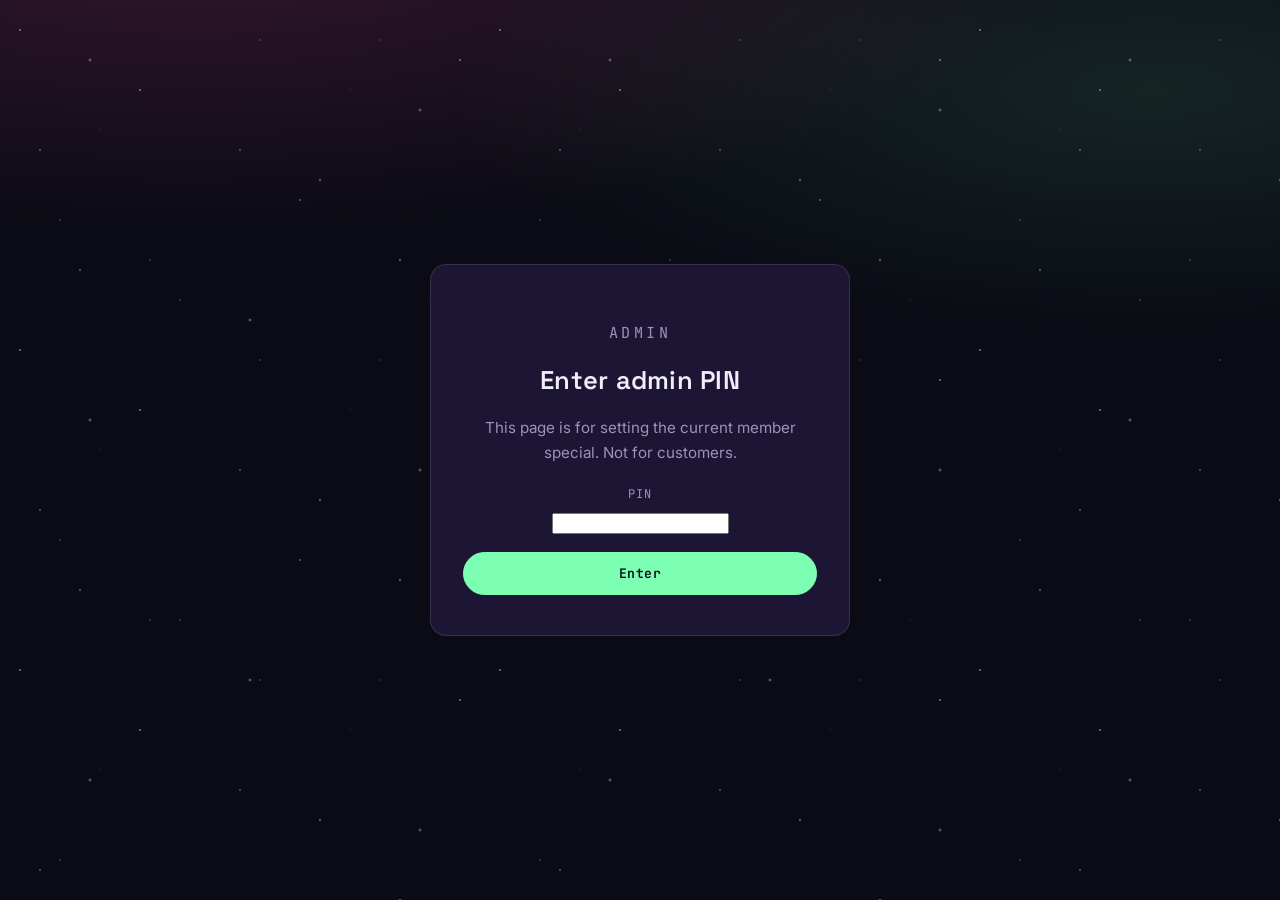
<file: admin/index.html>
<!doctype html>
<html lang="en">
<head>
<meta charset="utf-8">
<meta name="viewport" content="width=device-width, initial-scale=1">
<title>Admin — Indus Valley</title>
<meta name="robots" content="noindex, nofollow">
<link rel="preconnect" href="https://fonts.googleapis.com">
<link href="https://fonts.googleapis.com/css2?family=Space+Grotesk:wght@500;600;700&family=Inter:wght@400;500;600&family=JetBrains+Mono:wght@400;500&display=swap" rel="stylesheet">
<link rel="stylesheet" href="../style.css">
</head>
<body>
<div class="starfield" aria-hidden="true"></div>
<div class="starfield starfield-mid" aria-hidden="true"></div>
<div class="starfield starfield-fast" aria-hidden="true"></div>

<section class="gate-screen" id="pinScreen">
  <div class="gate-card">
    <p class="eyebrow">Admin</p>
    <h1>Enter admin PIN</h1>
    <p>This page is for setting the current member special. Not for customers.</p>
    <div class="form-field" style="margin-top:20px;">
      <label for="adminPin">PIN</label>
      <input type="password" id="adminPin" autocomplete="off">
    </div>
    <button class="btn primary" id="pinSubmit" style="width:100%;">Enter</button>
    <p class="form-msg" id="pinMsg" hidden></p>
  </div>
</section>

<div id="adminApp" hidden>
  <div class="wrap" style="max-width:640px;padding-top:60px;padding-bottom:60px;">
    <p class="eyebrow">Admin</p>
    <h1 style="font-family:var(--display);font-size:2rem;margin-bottom:8px;">Current member special</h1>
    <p style="color:var(--dust);">This is what logged-in members see on the store page right now.</p>

    <form id="promoForm" class="member-form" style="margin-top:32px;">
      <label class="consent-row" style="margin:0 0 20px;">
        <input type="checkbox" id="promoActive">
        <span>Special is currently active (unchecking hides it from members immediately)</span>
      </label>

      <div class="form-field">
        <label for="promoType">Type</label>
        <select id="promoType" style="width:100%;background:var(--space-black);border:1px solid var(--hairline);border-radius:10px;padding:12px 14px;color:var(--starlight);font-family:var(--body);font-size:0.95rem;">
          <option value="percent">Percentage off cart</option>
          <option value="free_preroll">Free pre-roll</option>
          <option value="free_edible">Free edible</option>
          <option value="custom">Custom (write your own label)</option>
        </select>
      </div>

      <div class="form-field" id="valueField">
        <label for="promoValue">Percentage off (e.g. 15)</label>
        <input type="text" id="promoValue" placeholder="15">
      </div>

      <div class="form-field">
        <label for="promoLabel">Label shown to members</label>
        <input type="text" id="promoLabel" placeholder="15% off your cart">
      </div>

      <button type="submit" class="btn primary" id="promoSubmit">Save special</button>
      <p class="form-msg" id="promoMsg" hidden></p>
    </form>

    <div style="margin-top:56px;padding-top:40px;border-top:1px solid var(--hairline);">
      <p class="eyebrow">Stores</p>
      <h1 style="font-family:var(--display);font-size:2rem;margin-bottom:8px;">Manage stores</h1>
      <p style="color:var(--dust);">Add a store, edit its details, or toggle it live/coming-soon — no code changes needed. The mall's portal ring, search, and A-Z list update automatically.</p>

      <div id="storeList" style="margin-top:28px;display:flex;flex-direction:column;gap:12px;"></div>

      <button type="button" class="btn" id="addStoreBtn" style="width:100%;margin-top:16px;">+ Add a new store</button>
    </div>

    <div class="orbit-store-popup" id="storeEditModal" style="position:fixed;top:50%;left:50%;transform:translate(-50%,-50%);width:340px;max-width:90vw;z-index:900;text-align:left;" hidden>
      <button class="orbit-popup-close" id="storeEditClose" aria-label="Close">×</button>
      <p class="eyebrow" style="margin-bottom:16px;">Store details</p>
      <form id="storeEditForm" class="member-form">
        <input type="hidden" id="storeEditId">
        <div class="form-field">
          <label for="storeEditName">Name</label>
          <input type="text" id="storeEditName" required>
        </div>
        <div class="form-field">
          <label for="storeEditSub">One-line description</label>
          <input type="text" id="storeEditSub">
        </div>
        <div class="form-field">
          <label for="storeEditUrl">URL path (e.g. /relicandink/)</label>
          <input type="text" id="storeEditUrl">
        </div>
        <div class="form-field">
          <label for="storeEditLogo">Logo image path (optional — leave blank to use a colored initial instead)</label>
          <input type="text" id="storeEditLogo" placeholder="/assets/logo-vertical-medium.png">
        </div>
        <div class="form-field">
          <label for="storeEditColor">Color</label>
          <input type="color" id="storeEditColor" style="width:100%;height:44px;padding:4px;background:var(--space-black);border:1px solid var(--hairline);border-radius:10px;">
        </div>
        <div class="form-field">
          <label for="storeEditInitial">Initial letter (shown if no logo)</label>
          <input type="text" id="storeEditInitial" maxlength="2">
        </div>
        <div class="form-field">
          <label for="storeEditStatus">Status</label>
          <select id="storeEditStatus" style="width:100%;background:var(--space-black);border:1px solid var(--hairline);border-radius:10px;padding:12px 14px;color:var(--starlight);font-family:var(--body);font-size:0.95rem;">
            <option value="live">Live</option>
            <option value="coming-soon">Coming soon</option>
            <option value="planning">Planning (hidden from mall)</option>
          </select>
        </div>
        <label class="consent-row" style="margin:0 0 20px;">
          <input type="checkbox" id="storeEditAgeRestricted">
          <span>Age-restricted (needs the age + membership gate)</span>
        </label>
        <button type="submit" class="btn primary" id="storeEditSave" style="width:100%;">Save store</button>
        <button type="button" class="btn" id="storeEditDelete" style="width:100%;margin-top:8px;color:var(--plasma-pink);">Delete this store</button>
        <p class="form-msg" id="storeEditMsg" hidden></p>
      </form>
    </div>
  </div>
</div>

<script>
  // Same Apps Script URL as the rest of the site.
  var APPS_SCRIPT_URL = 'https://script.google.com/macros/s/AKfycbyYl6u9whFo-Feo1aczUheKbd3rLkEs0ZjsCzrJ6P5FfqUs3s2kt-ZUOWNzQbq3-hpCgg/exec';

  (function(){
    var pinScreen = document.getElementById('pinScreen');
    var adminApp = document.getElementById('adminApp');
    var enteredPin = '';

    document.getElementById('pinSubmit').addEventListener('click', function(){
      var pin = document.getElementById('adminPin').value.trim();
      if(!pin){ return; }
      enteredPin = pin;
      pinScreen.hidden = true;
      adminApp.hidden = false;
    });
    document.getElementById('adminPin').addEventListener('keydown', function(e){
      if(e.key === 'Enter'){ document.getElementById('pinSubmit').click(); }
    });

    var typeSelect = document.getElementById('promoType');
    var valueField = document.getElementById('valueField');
    var labelInput = document.getElementById('promoLabel');

    var defaultLabels = {
      percent: function(v){ return (v || '__') + '% off your cart'; },
      free_preroll: function(){ return 'A free pre-roll with your visit'; },
      free_edible: function(){ return 'A free edible with your visit'; },
      custom: function(){ return labelInput.value; }
    };

    function updateFieldsForType(){
      valueField.hidden = (typeSelect.value !== 'percent');
      if(typeSelect.value !== 'custom'){
        labelInput.value = defaultLabels[typeSelect.value](document.getElementById('promoValue').value);
      }
    }
    typeSelect.addEventListener('change', updateFieldsForType);
    document.getElementById('promoValue').addEventListener('input', updateFieldsForType);
    updateFieldsForType();

    document.getElementById('promoForm').addEventListener('submit', function(ev){
      ev.preventDefault();
      var msg = document.getElementById('promoMsg');
      var btn = document.getElementById('promoSubmit');
      msg.hidden = true;
      btn.disabled = true;
      btn.textContent = 'Saving…';

      var payload = {
        action: 'setPromo',
        pin: enteredPin,
        active: document.getElementById('promoActive').checked,
        type: typeSelect.value,
        label: labelInput.value,
        value: document.getElementById('promoValue').value
      };

      fetch(APPS_SCRIPT_URL, {
        method: 'POST',
        headers: { 'Content-Type': 'text/plain;charset=utf-8' },
        body: JSON.stringify(payload)
      })
        .then(function(res){ return res.json(); })
        .then(function(data){
          if(data.success){
            msg.hidden = false;
            msg.style.color = 'var(--bio-green)';
            msg.textContent = 'Saved — members will see this now.';
          } else {
            throw new Error(data.error || 'Failed to save');
          }
        })
        .catch(function(err){
          msg.hidden = false;
          msg.style.color = 'var(--plasma-pink)';
          msg.textContent = err.message === 'Invalid admin PIN'
            ? 'Wrong PIN — go back and re-enter it.'
            : "Couldn't save — check your connection and try again.";
        })
        .finally(function(){
          btn.disabled = false;
          btn.textContent = 'Save special';
        });
    });
  })();

  // ===================== Store management =====================
  (function(){
    var adminPinField = document.getElementById('adminPin');
    var storeListEl = document.getElementById('storeList');
    var editModal = document.getElementById('storeEditModal');
    var editForm = document.getElementById('storeEditForm');

    function currentPin(){ return adminPinField.value.trim(); }

    function loadStores(){
      storeListEl.innerHTML = 'Loading…';
      fetch(APPS_SCRIPT_URL + '?action=getStores')
        .then(function(res){ return res.json(); })
        .then(function(data){
          renderStoreList(data.stores || []);
        })
        .catch(function(){
          storeListEl.innerHTML = '<p style="color:var(--plasma-pink);">Could not load stores — check your connection.</p>';
        });
    }

    function renderStoreList(stores){
      storeListEl.innerHTML = '';
      stores.sort(function(a, b){ return (a.order||0) - (b.order||0); });
      stores.forEach(function(s){
        var row = document.createElement('div');
        row.style.cssText = 'display:flex;align-items:center;gap:14px;border:1px solid var(--hairline);border-radius:12px;padding:14px 16px;background:var(--nebula-violet);cursor:pointer;';
        row.innerHTML =
          '<div style="width:34px;height:34px;border-radius:50%;background:' + s.color + ';flex-shrink:0;display:flex;align-items:center;justify-content:center;font-family:var(--display);color:#0A0B10;">' + s.initial + '</div>' +
          '<div style="flex:1;">' +
            '<div style="font-weight:600;color:var(--starlight);">' + s.name + '</div>' +
            '<div style="font-size:0.82rem;color:var(--dust);">' + s.sub + ' · ' + s.status + '</div>' +
          '</div>';
        row.addEventListener('click', function(){ openEditModal(s); });
        storeListEl.appendChild(row);
      });
    }

    function openEditModal(s){
      document.getElementById('storeEditId').value = s.id || '';
      document.getElementById('storeEditName').value = s.name || '';
      document.getElementById('storeEditSub').value = s.sub || '';
      document.getElementById('storeEditUrl').value = s.url || '';
      document.getElementById('storeEditLogo').value = s.logo || '';
      document.getElementById('storeEditColor').value = s.color || '#999999';
      document.getElementById('storeEditInitial').value = s.initial || '';
      document.getElementById('storeEditStatus').value = s.status || 'coming-soon';
      document.getElementById('storeEditAgeRestricted').checked = !!s.ageRestricted;
      document.getElementById('storeEditMsg').hidden = true;
      editModal.hidden = false;
    }

    document.getElementById('addStoreBtn').addEventListener('click', function(){
      openEditModal({ id: '', name: '', sub: '', url: '', logo: '', color: '#999999', initial: '', status: 'coming-soon', ageRestricted: false, order: 99 });
    });
    document.getElementById('storeEditClose').addEventListener('click', function(){ editModal.hidden = true; });
    document.getElementById('storeEditDelete').addEventListener('click', function(){
      var id = document.getElementById('storeEditId').value;
      if(!id){ editModal.hidden = true; return; }
      if(!confirm('Delete this store? This cannot be undone.')) return;
      fetch(APPS_SCRIPT_URL, {
        method: 'POST',
        headers: { 'Content-Type': 'text/plain;charset=utf-8' },
        body: JSON.stringify({ action: 'deleteStore', pin: currentPin(), id: id })
      })
        .then(function(res){ return res.json(); })
        .then(function(){ editModal.hidden = true; loadStores(); });
    });

    editForm.addEventListener('submit', function(ev){
      ev.preventDefault();
      var msg = document.getElementById('storeEditMsg');
      var idField = document.getElementById('storeEditId');
      var name = document.getElementById('storeEditName').value.trim();
      var id = idField.value || name.toLowerCase().replace(/[^a-z0-9]+/g, '-').replace(/(^-|-$)/g, '');

      var payload = {
        action: 'saveStore',
        pin: currentPin(),
        id: id,
        name: name,
        sub: document.getElementById('storeEditSub').value,
        url: document.getElementById('storeEditUrl').value,
        logo: document.getElementById('storeEditLogo').value,
        color: document.getElementById('storeEditColor').value,
        initial: document.getElementById('storeEditInitial').value || name.charAt(0).toUpperCase(),
        status: document.getElementById('storeEditStatus').value,
        ageRestricted: document.getElementById('storeEditAgeRestricted').checked
      };

      fetch(APPS_SCRIPT_URL, {
        method: 'POST',
        headers: { 'Content-Type': 'text/plain;charset=utf-8' },
        body: JSON.stringify(payload)
      })
        .then(function(res){ return res.json(); })
        .then(function(data){
          if(data.success){
            editModal.hidden = true;
            loadStores();
          } else {
            msg.hidden = false;
            msg.textContent = data.error === 'Invalid admin PIN' ? 'Wrong PIN.' : "Couldn't save — try again.";
          }
        })
        .catch(function(){
          msg.hidden = false;
          msg.textContent = "Couldn't save — check your connection.";
        });
    });

    // Load once the PIN screen is passed.
    document.getElementById('pinSubmit').addEventListener('click', function(){
      setTimeout(loadStores, 50); // small delay so this runs after the existing pin-submit handler shows adminApp
    });
  })();
</script>
</body>
</html>
</file>
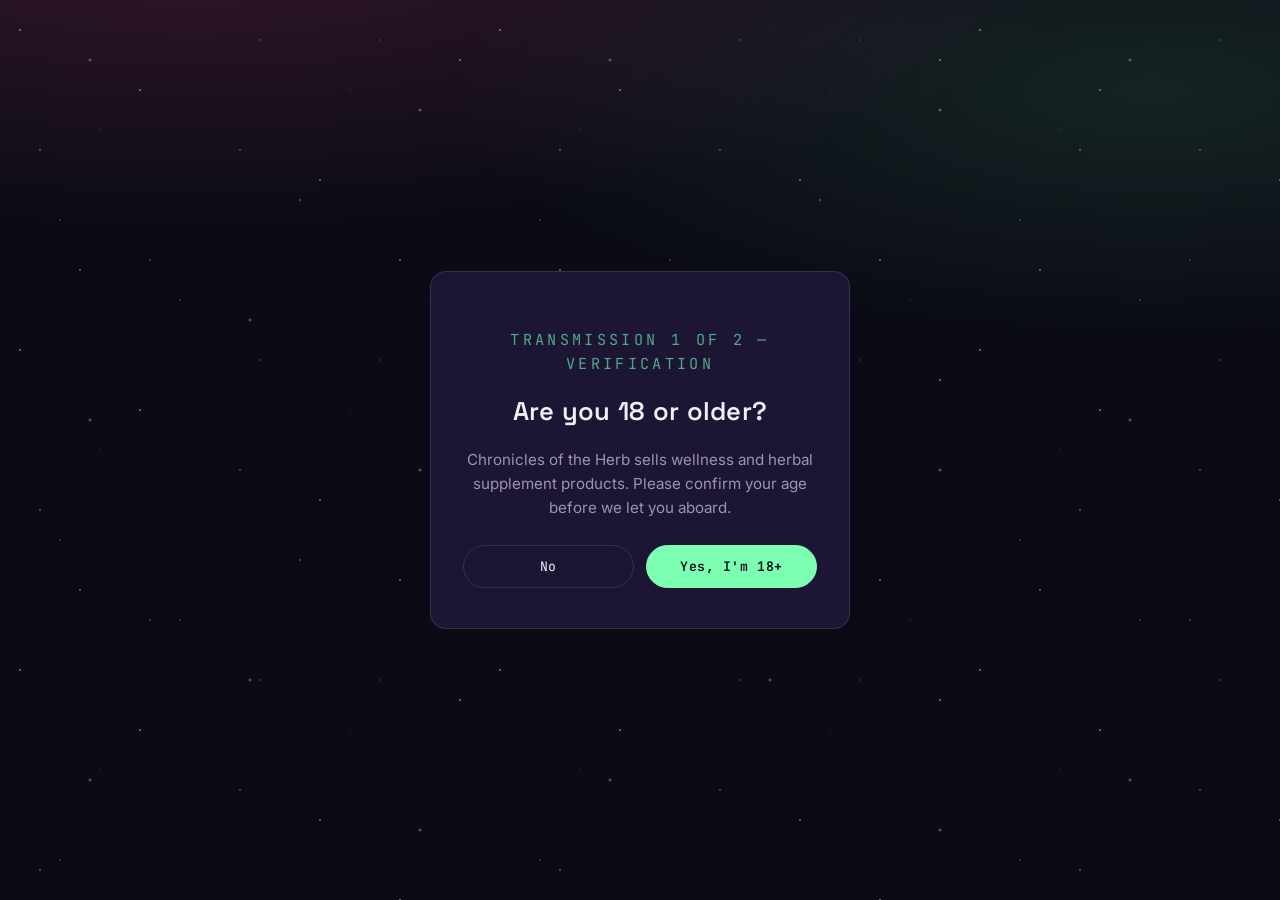
<file: chroniclesoftheherb/index.html>
<!doctype html>
<html lang="en">
<head>
<meta charset="utf-8">
<meta name="viewport" content="width=device-width, initial-scale=1">
<title>Chronicles of the Herb — Indus Valley</title>
<meta name="description" content="Chronicles of the Herb — wellness and herbal supplements, part of the Indus Valley digital mall.">
<link rel="preconnect" href="https://fonts.googleapis.com">
<link href="https://fonts.googleapis.com/css2?family=Space+Grotesk:wght@500;600;700&family=Inter:wght@400;500;600&family=JetBrains+Mono:wght@400;500&display=swap" rel="stylesheet">
<link rel="stylesheet" href="../style.css">
</head>
<body>

<div class="starfield" aria-hidden="true"></div>
<div class="starfield starfield-mid" aria-hidden="true"></div>
<div class="starfield starfield-fast" aria-hidden="true"></div>

<!-- ===================== STAGE 1: AGE VERIFICATION ===================== -->
<section class="gate-screen" id="gateAge">
  <div class="gate-card">
    <p class="eyebrow" style="color:#4FA88A;">Transmission 1 of 2 — Verification</p>
    <h1>Are you 18 or older?</h1>
    <p>Chronicles of the Herb sells wellness and herbal supplement products. Please confirm your age before we let you aboard.</p>
    <div class="gate-actions">
      <button class="btn" id="ageNo">No</button>
      <button class="btn primary" id="ageYes">Yes, I'm 18+</button>
    </div>
  </div>
</section>

<!-- ===================== STAGE 2: MEMBERSHIP & VERIFICATION ===================== -->
<section class="gate-screen" id="gateMember" hidden>
  <div class="gate-card gate-card--wide">
    <p class="eyebrow" style="color:#4FA88A;">Transmission 2 of 2 — Membership</p>
    <h1>Join the crew</h1>
    <p>New to the mall? Fill in the membership form below — this same account works across every store, including this one. Already a member elsewhere in the mall? You may already be verified — try refreshing, or enter your code below.</p>

    <form id="membershipForm" class="member-form">
      <div class="form-field">
        <label for="mfName">Full name</label>
        <input type="text" id="mfName" name="name" required autocomplete="name">
      </div>
      <div class="form-field">
        <label for="mfEmail">Email address</label>
        <input type="email" id="mfEmail" name="email" required autocomplete="email">
      </div>
      <div class="form-field">
        <label for="mfPhone">Phone number</label>
        <input type="tel" id="mfPhone" name="phone" autocomplete="tel">
      </div>

      <fieldset class="form-field">
        <legend>Are you 18 years or older?</legend>
        <label class="radio-option"><input type="radio" name="ageConfirm" value="yes" required> Yes</label>
        <label class="radio-option"><input type="radio" name="ageConfirm" value="no"> No</label>
      </fieldset>
      <p class="age-block-msg" id="ageBlockMsg" hidden>You must be 18 or older to join. Come back when you're 18 — see you then 🌙</p>

      <label class="consent-row">
        <input type="checkbox" id="mfConsent" required>
        <span>I confirm I am 18 or older, the details above are accurate, and I agree to the mall's <button type="button" class="linklike-inline" id="disclaimerToggle">membership terms &amp; disclaimer</button>.</span>
      </label>

      <div class="disclaimer-box" id="disclaimerBox" hidden>
        <h4>Membership Terms &amp; Disclaimer</h4>
        <p>This membership form is provided for the purpose of joining the Indus Valley mall as a private members' club, granting access to every age-restricted store within it. By submitting this form, you confirm that you are 18 years of age or older, and that all details you have provided are true and accurate to the best of your knowledge.</p>
        <p>Membership is intended for personal, private, and responsible use in accordance with applicable law. Chronicles of the Herb does not encourage or condone unlawful use, sale, or distribution of any product. It remains the member's responsibility to understand and comply with the laws applicable to them in their jurisdiction.</p>
        <p>Your information is used solely to manage your membership, verify your age, and communicate with you about your membership and any associated benefits. It will not be sold to third parties.</p>
        <p>Membership may be declined or revoked at the discretion of the mall.</p>
      </div>

      <button type="submit" class="btn primary" id="memberSubmitBtn">Join the Club</button>
      <p class="form-msg" id="formMsg" hidden></p>
    </form>

    <div id="membershipSuccess" hidden>
      <p class="eyebrow">Welcome</p>
      <h2>You're in the club 🖖</h2>
      <p style="color:var(--dust);">Check your email for your access code, then enter it below.</p>
    </div>

    <div class="access-code-block">
      <label for="accessCodeInput">Access code</label>
      <div class="access-code-row">
        <input type="text" id="accessCodeInput" placeholder="Enter the code from your verification email" autocomplete="off">
        <button class="btn primary" id="accessCodeSubmit">Enter store</button>
      </div>
      <p class="access-code-msg" id="accessCodeMsg" hidden></p>
    </div>
  </div>
</section>

<!-- ===================== STAGE 3: STORE ===================== -->
<div id="storeApp" hidden style="--store-accent:#4FA88A;">
  <header class="sp-header">
    <div class="wrap nav-row">
      <a class="sp-brand" href="#top">Chronicles of <span class="sp-brand-accent">the Herb</span></a>
      <nav class="header-links">
        <a href="#shop">Shop</a>
        <a href="#gallery">Gallery</a>
        <a href="#contact">Contact</a>
        <a class="back-link" href="/">← Indus Valley</a>
      </nav>
    </div>
  </header>

  <main id="top">
    <section class="sp-hero wrap">
      <p class="eyebrow sp-hero-eyebrow">Wellness · Herbal Supplements</p>
      <h1>Verified — welcome in</h1>
      <p class="sp-tagline">Natural wellness and herbal supplements, chosen with care. You're a verified member — no need to verify again anywhere else in the mall.</p>
    </section>

    <div class="wrap">

      <section class="sp-section">
        <p class="index">01 / What We Carry</p>
        <h2>Wellness, naturally</h2>
        <div class="sp-grid">
          <article class="sp-card"><h3>Herbal Supplements</h3><p>Natural supplements for everyday wellness.</p></article>
          <article class="sp-card"><h3>Wellness Teas &amp; Tinctures</h3><p>Blends and extracts for daily use.</p></article>
          <article class="sp-card"><h3>Natural Remedies</h3><p>Traditional and natural wellness products.</p></article>
          <article class="sp-card"><h3>Education</h3><p>Guidance on natural and herbal wellness.</p></article>
        </div>
      </section>

      <section class="sp-section" id="gallery">
        <p class="index">02 / Showcase</p>
        <h2>In the shop</h2>
        <p class="sp-section-lede">Photos of products and the shop — swap these placeholders for the real thing whenever they're ready.</p>
        <div class="photo-gallery photo-gallery--wrap" style="margin-top:24px;">
          <div class="photo-pending"><span class="play-dot">📷</span><p>Photo coming soon</p></div>
          <div class="photo-pending"><span class="play-dot">📷</span><p>Photo coming soon</p></div>
          <div class="photo-pending"><span class="play-dot">📷</span><p>Photo coming soon</p></div>
          <div class="photo-pending"><span class="play-dot">📷</span><p>Photo coming soon</p></div>
        </div>
      </section>

      <section class="sp-section" id="shop">
        <p class="index">03 / Shop</p>
        <h2>Featured products</h2>
        <p class="sp-section-lede">Real products below.</p>
        <div class="product-grid" style="margin-top:24px;">
          <div class="product-card">
            <img src="assets/products/cbd-ashwagandha.jpg" alt="Ashwagandha Caps" class="product-card-photo">
            <h4>Ashwagandha</h4>
            <p class="variant">Adaptogen &amp; stress support — a traditional herbal tonic used for stress response, sleep, and general vitality.</p>
            <span class="badge">Ask in-store</span>
          </div>
          <div class="product-card">
            <img src="assets/products/cbd-deep-sleep.jpg" alt="Deep Sleep Blend" class="product-card-photo">
            <h4>Deep Sleep Blend</h4>
            <p class="variant">Valerian, Hops, Chamomile &amp; Wild Oats — a calming blend formulated to support restful sleep.</p>
            <span class="badge">Ask in-store</span>
          </div>
          <div class="product-card">
            <img src="assets/products/cbd-joint-mobility.jpg" alt="Joint & Mobility Formula" class="product-card-photo">
            <h4>Joint &amp; Mobility Formula</h4>
            <p class="variant">Bilberry, Boswellia, Comfrey &amp; other herbs — formulated to support joint comfort and mobility.</p>
            <span class="badge">Ask in-store</span>
          </div>
          <div class="product-card">
            <img src="assets/products/cbd-red-vein-kratom.jpg" alt="Red Vein Kratom" class="product-card-photo">
            <h4>Red Vein Kratom</h4>
            <p class="variant">Traditional botanical for pain and mood support. Caution: do not exceed dosage; may interact with pain medication, tranquilisers, or sleeping medication.</p>
            <span class="badge">Ask in-store</span>
          </div>
          <div class="product-card">
            <img src="assets/products/cbd-hemp-oil-tincture.jpg" alt="CBD & Hemp Oil Tincture" class="product-card-photo">
            <h4>CBD &amp; Hemp Oil Tincture</h4>
            <p class="variant">A natural source of vitamins, minerals, and omega-3 fatty acids — general wellness support.</p>
            <span class="badge">Ask in-store</span>
          </div>
          <div class="product-card">
            <img src="assets/products/cbd-womens-wellness.jpg" alt="Women's Wellness Blend" class="product-card-photo">
            <h4>Women's Wellness Blend</h4>
            <p class="variant">Agrimony, Valerian, Passion Flower, Nettle &amp; Lemon Verbena — formulated to support menstrual comfort, flow, and mood.</p>
            <span class="badge">Ask in-store</span>
          </div>
          <div class="product-card">
            <img src="assets/products/cbd-digestive-support.jpg" alt="Digestive Support Blend" class="product-card-photo">
            <h4>Digestive Support Blend</h4>
            <p class="variant">Formulated for indigestion, heartburn, and general stomach discomfort.</p>
            <span class="badge">Ask in-store</span>
          </div>
          <div class="product-card">
            <img src="assets/products/cbd-immune-support.jpg" alt="Immune Support Formula" class="product-card-photo">
            <h4>Immune Support Formula</h4>
            <p class="variant">African Potato, Artichoke, Pomegranate &amp; other herbs — an immune-modulating blend for general wellness support.</p>
            <span class="badge">Ask in-store</span>
          </div>
          <div class="product-card">
            <img src="assets/products/cbd-cold-flu.jpg" alt="Cold & Flu Support Blend" class="product-card-photo">
            <h4>Cold &amp; Flu Support Blend</h4>
            <p class="variant">Astragalus, Echinacea, Elderberry &amp; other herbs — formulated to support the body through colds, flu, and sinus congestion.</p>
            <span class="badge">Ask in-store</span>
          </div>
          <div class="product-card">
            <img src="assets/products/cbd-mood-calm.jpg" alt="Mood & Calm Blend" class="product-card-photo">
            <h4>Mood &amp; Calm Blend</h4>
            <p class="variant">Ashwagandha, Ginkgo Biloba, Rhodiola &amp; St. John's Wort — formulated to support the nervous system through everyday stress.</p>
            <span class="badge">Ask in-store</span>
          </div>
        </div>
        <p class="sp-note" style="margin-top:16px;">⚠ Formulated with reference to published cannabinoid and herbal medicine research, including work by Dr. Shiksha Gallow. Not a substitute for professional medical advice; consult a healthcare provider, especially if pregnant, on medication, or managing a serious condition.</p>
      </section>

      <section class="sp-section" id="contact">
        <p class="index">04 / Payment</p>
        <h2>Payment details</h2>
        <div class="sp-payment-card">
          <p><strong>EFT / Bank Transfer</strong></p>
          <p class="sp-payment-line">Account name: <span>[to be confirmed]</span></p>
          <p class="sp-payment-line">Bank: <span>[to be confirmed]</span></p>
          <p class="sp-payment-line">Account number: <span>[to be confirmed]</span></p>
          <p class="sp-payment-line">Branch code: <span>[to be confirmed]</span></p>
          <p class="sp-payment-line">Reference: <span>Your name + order</span></p>
        </div>
        <div class="sp-pop-card">
          <p class="sp-pop-title">After you've paid</p>
          <p class="sp-pop-text">Send your proof of payment so we can confirm your order:</p>
          <div class="sp-pop-links">
            <a href="https://wa.me/[number to be added]" class="sp-pop-link" target="_blank" rel="noopener">WhatsApp — [number to be added]</a>
            <a href="mailto:[email to be added]" class="sp-pop-link">Email — [email to be added]</a>
          </div>
        </div>
        <p class="sp-note">⚠ Placeholder — real banking details, WhatsApp/email, product catalog, and shop photos all still to come.</p>
      </section>

    </div>
  </main>

  <footer class="site">
    <div class="wrap">
      Chronicles of the Herb — part of the <a href="/">Indus Valley</a> digital mall
    </div>
  </footer>
</div>

<script>
  // Paste your deployed Apps Script Web App URL here once you've set it up
  // (see DEPLOY_INSTRUCTIONS.md). Shared across every gate/promo function below.
  var APPS_SCRIPT_URL = 'https://script.google.com/macros/s/AKfycbyYl6u9whFo-Feo1aczUheKbd3rLkEs0ZjsCzrJ6P5FfqUs3s2kt-ZUOWNzQbq3-hpCgg/exec';

  (function(){
    var gateAge = document.getElementById('gateAge');
    var gateMember = document.getElementById('gateMember');
    var storeApp = document.getElementById('storeApp');

    // Same Apps Script URL used across every gate/promo function on this page.

    function showStore(){
      gateAge.hidden = true;
      gateMember.hidden = true;
      storeApp.hidden = false;
    }
    function showMemberGate(){
      gateAge.hidden = true;
      gateMember.hidden = false;
    }

    var ageOk, memberOk;
    try{
      ageOk = localStorage.getItem('ee_age_ok') === '1';
      memberOk = localStorage.getItem('ee_member_ok') === '1';
    }catch(e){ ageOk = false; memberOk = false; }

    if(ageOk && memberOk){
      showStore();
    } else if(ageOk){
      showMemberGate();
    } // else: default state already shows gateAge

    document.getElementById('ageYes').addEventListener('click', function(){
      try{ localStorage.setItem('ee_age_ok','1'); }catch(e){}
      showMemberGate();
    });
    document.getElementById('ageNo').addEventListener('click', function(){
      window.location.href = 'https://www.google.com';
    });

    // ---- Membership form: age-radio guard ----
    var ageRadios = document.querySelectorAll('input[name="ageConfirm"]');
    var ageBlockMsg = document.getElementById('ageBlockMsg');
    var memberSubmitBtn = document.getElementById('memberSubmitBtn');
    ageRadios.forEach(function(radio){
      radio.addEventListener('change', function(){
        if(radio.value === 'no' && radio.checked){
          ageBlockMsg.hidden = false;
          memberSubmitBtn.disabled = true;
        } else if(radio.value === 'yes' && radio.checked){
          ageBlockMsg.hidden = true;
          memberSubmitBtn.disabled = false;
        }
      });
    });

    // ---- Disclaimer toggle ----
    document.getElementById('disclaimerToggle').addEventListener('click', function(){
      var box = document.getElementById('disclaimerBox');
      box.hidden = !box.hidden;
    });

    // ---- Membership form submit ----
    document.getElementById('membershipForm').addEventListener('submit', function(ev){
      ev.preventDefault();
      var formMsg = document.getElementById('formMsg');
      formMsg.hidden = true;

      var ageValue = document.querySelector('input[name="ageConfirm"]:checked');
      if(!ageValue || ageValue.value !== 'yes'){
        formMsg.hidden = false;
        formMsg.textContent = 'You must confirm you are 18 or older to join.';
        return;
      }
      if(!document.getElementById('mfConsent').checked){
        formMsg.hidden = false;
        formMsg.textContent = 'Please agree to the membership terms to continue.';
        return;
      }

      var payload = {
        name: document.getElementById('mfName').value,
        email: document.getElementById('mfEmail').value,
        phone: document.getElementById('mfPhone').value
      };

      memberSubmitBtn.disabled = true;
      memberSubmitBtn.textContent = 'Joining…';

      fetch(APPS_SCRIPT_URL, {
        method: 'POST',
        headers: { 'Content-Type': 'text/plain;charset=utf-8' }, // avoids CORS preflight on Apps Script
        body: JSON.stringify(payload)
      })
        .then(function(res){ return res.json(); })
        .then(function(data){
          if(data.success){
            document.getElementById('membershipForm').hidden = true;
            document.getElementById('membershipSuccess').hidden = false;
          } else {
            throw new Error('Signup failed');
          }
        })
        .catch(function(){
          formMsg.hidden = false;
          formMsg.textContent = "Something went wrong submitting the form — check your connection and try again.";
        })
        .finally(function(){
          memberSubmitBtn.disabled = false;
          memberSubmitBtn.textContent = 'Join the Club';
        });
    });

    // ---- Access code: validated live against the Apps Script sheet ----
    function tryAccessCode(){
      var input = document.getElementById('accessCodeInput');
      var msg = document.getElementById('accessCodeMsg');
      var btn = document.getElementById('accessCodeSubmit');
      var entered = (input.value || '').trim().toUpperCase();

      if(!entered){ return; }

      // Staff/emergency access code — always works, doesn't touch the sheet.
      // Keep this for testing and in-store staff emergency access.
      if(entered === 'EARTHY-2026'){
        try{ localStorage.setItem('ee_member_ok','1'); }catch(e){}
        showStore();
        return;
      }

      msg.hidden = true;
      btn.disabled = true;
      btn.textContent = 'Checking…';

      fetch(APPS_SCRIPT_URL + '?action=validate&code=' + encodeURIComponent(entered))
        .then(function(res){ return res.json(); })
        .then(function(data){
          if(data.valid){
            try{ localStorage.setItem('ee_member_ok','1'); }catch(e){}
            try{ localStorage.setItem('ee_last_code', entered); }catch(e){}
            showStore();
                } else {
            msg.hidden = false;
            msg.textContent = "That code wasn't recognized. Make sure you've submitted the form above and wait for your verification email.";
          }
        })
        .catch(function(){
          msg.hidden = false;
          msg.textContent = "Couldn't check that code right now — check your connection and try again.";
        })
        .finally(function(){
          btn.disabled = false;
          btn.textContent = 'Enter store';
        });
    }
    document.getElementById('accessCodeSubmit').addEventListener('click', tryAccessCode);
    document.getElementById('accessCodeInput').addEventListener('keydown', function(e){
      if(e.key === 'Enter'){ tryAccessCode(); }
    });
  })();
</script>
</body>
</html>
</file>
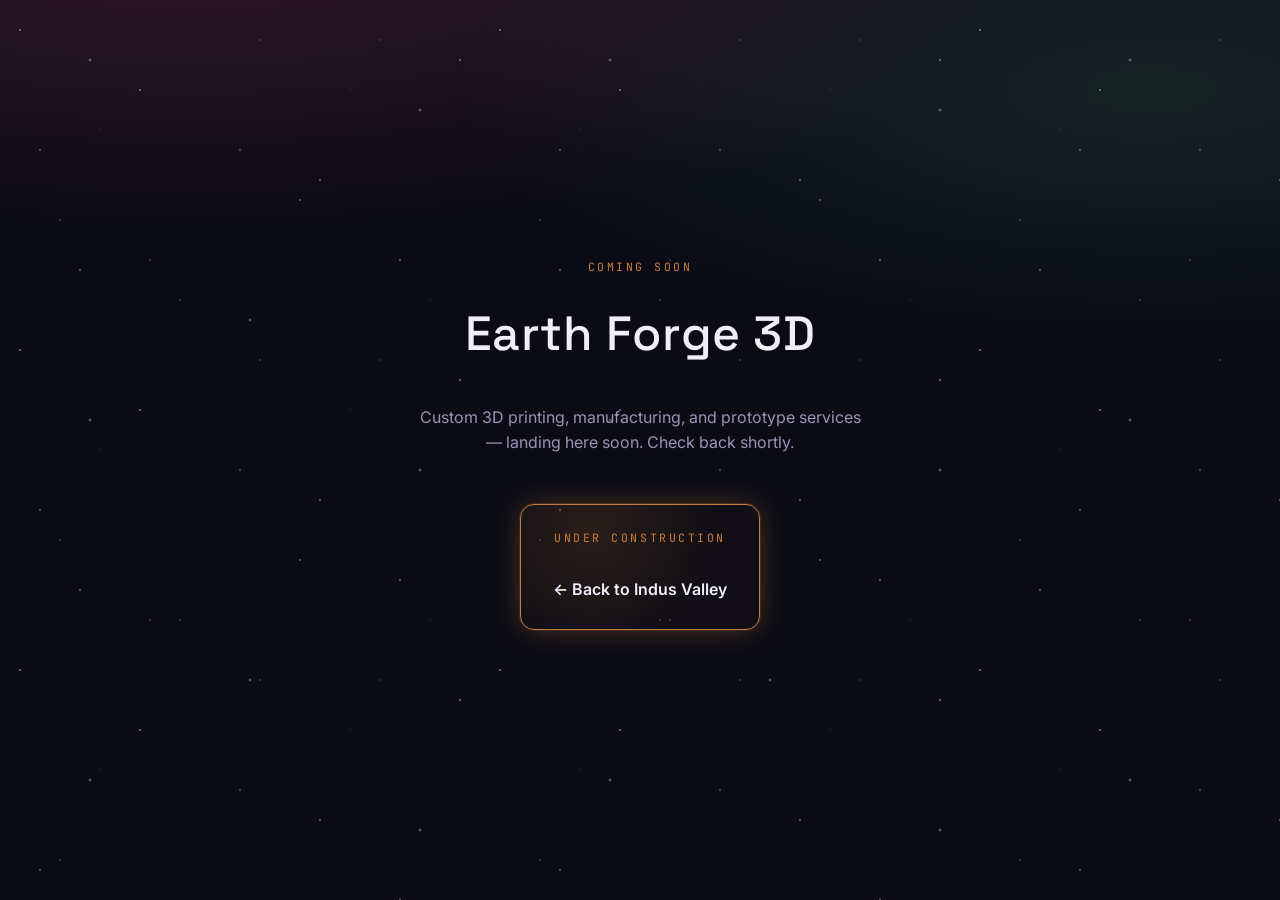
<file: earthforge3d/index.html>
<!doctype html>
<html lang="en">
<head>
<meta charset="utf-8">
<meta name="viewport" content="width=device-width, initial-scale=1">
<title>Earth Forge 3D — Coming Soon — Indus Valley</title>
<meta name="description" content="Earth Forge 3D — custom 3D printing and prototyping, coming soon to the Indus Valley digital mall.">
<link rel="preconnect" href="https://fonts.googleapis.com">
<link href="https://fonts.googleapis.com/css2?family=Space+Grotesk:wght@500;600;700&family=Inter:wght@400;500;600&family=JetBrains+Mono:wght@400;500&display=swap" rel="stylesheet">
<link rel="stylesheet" href="../style.css">
</head>
<body>

<div class="starfield" aria-hidden="true"></div>
<div class="starfield starfield-mid" aria-hidden="true"></div>
<div class="starfield starfield-fast" aria-hidden="true"></div>

<div class="landing" style="min-height:100vh;justify-content:center;">
  <p class="eyebrow" style="color:#C97B3D;">Coming soon</p>
  <h1 style="font-family:var(--display);font-size:clamp(2rem,6vw,3rem);color:var(--starlight);margin:8px 0 16px;">Earth Forge 3D</h1>
  <p style="color:var(--dust);max-width:46ch;">Custom 3D printing, manufacturing, and prototype services — landing here soon. Check back shortly.</p>

  <div class="stores" style="margin-top:32px;">
    <a class="store-card" href="/" style="border-color:#C97B3D;background:radial-gradient(circle at 30% 20%, rgba(201,123,61,0.14), transparent 60%), rgba(201,123,61,0.04);box-shadow:0 0 0 1px rgba(201,123,61,0.15), 0 0 32px -4px rgba(201,123,61,0.45);animation:none;">
      <span class="eyebrow" style="color:#C97B3D;">Under construction</span>
      <span class="store-card-cta">← Back to Indus Valley</span>
    </a>
  </div>
</div>

</body>
</html>
</file>
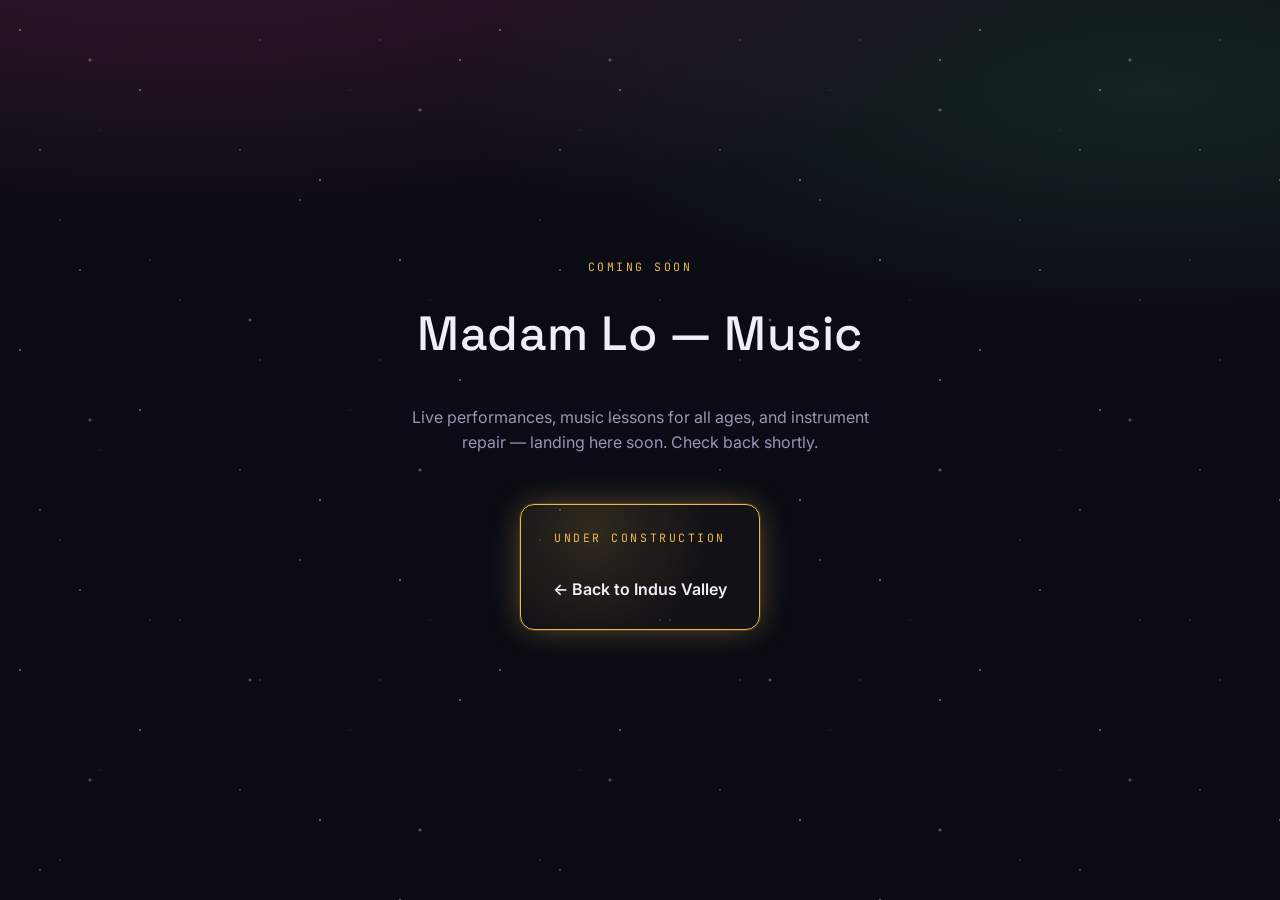
<file: lomusic/index.html>
<!doctype html>
<html lang="en">
<head>
<meta charset="utf-8">
<meta name="viewport" content="width=device-width, initial-scale=1">
<title>Lo Music — Coming Soon — Indus Valley</title>
<meta name="description" content="Lo Music — coming soon to the Indus Valley digital mall.">
<link rel="preconnect" href="https://fonts.googleapis.com">
<link href="https://fonts.googleapis.com/css2?family=Space+Grotesk:wght@500;600;700&family=Inter:wght@400;500;600&family=JetBrains+Mono:wght@400;500&display=swap" rel="stylesheet">
<link rel="stylesheet" href="../style.css">
</head>
<body class="page-lomusic">

<div class="starfield" aria-hidden="true"></div>
<div class="starfield starfield-mid" aria-hidden="true"></div>
<div class="starfield starfield-fast" aria-hidden="true"></div>

<div class="landing" style="min-height:100vh;justify-content:center;">
  <p class="eyebrow" style="color:var(--lm-gold, #e8b94d);">Coming soon</p>
  <h1 style="font-family:var(--display);font-size:clamp(2rem,6vw,3rem);color:var(--starlight);margin:8px 0 16px;">Madam Lo — Music</h1>
  <p style="color:var(--dust);max-width:46ch;">Live performances, music lessons for all ages, and instrument repair — landing here soon. Check back shortly.</p>

  <div class="stores" style="margin-top:32px;">
    <a class="store-card lm-coming-soon-card" href="/">
      <span class="eyebrow" style="color:var(--lm-gold, #e8b94d);">Under construction</span>
      <span class="store-card-cta">← Back to Indus Valley</span>
    </a>
  </div>
</div>

</body>
</html>
</file>
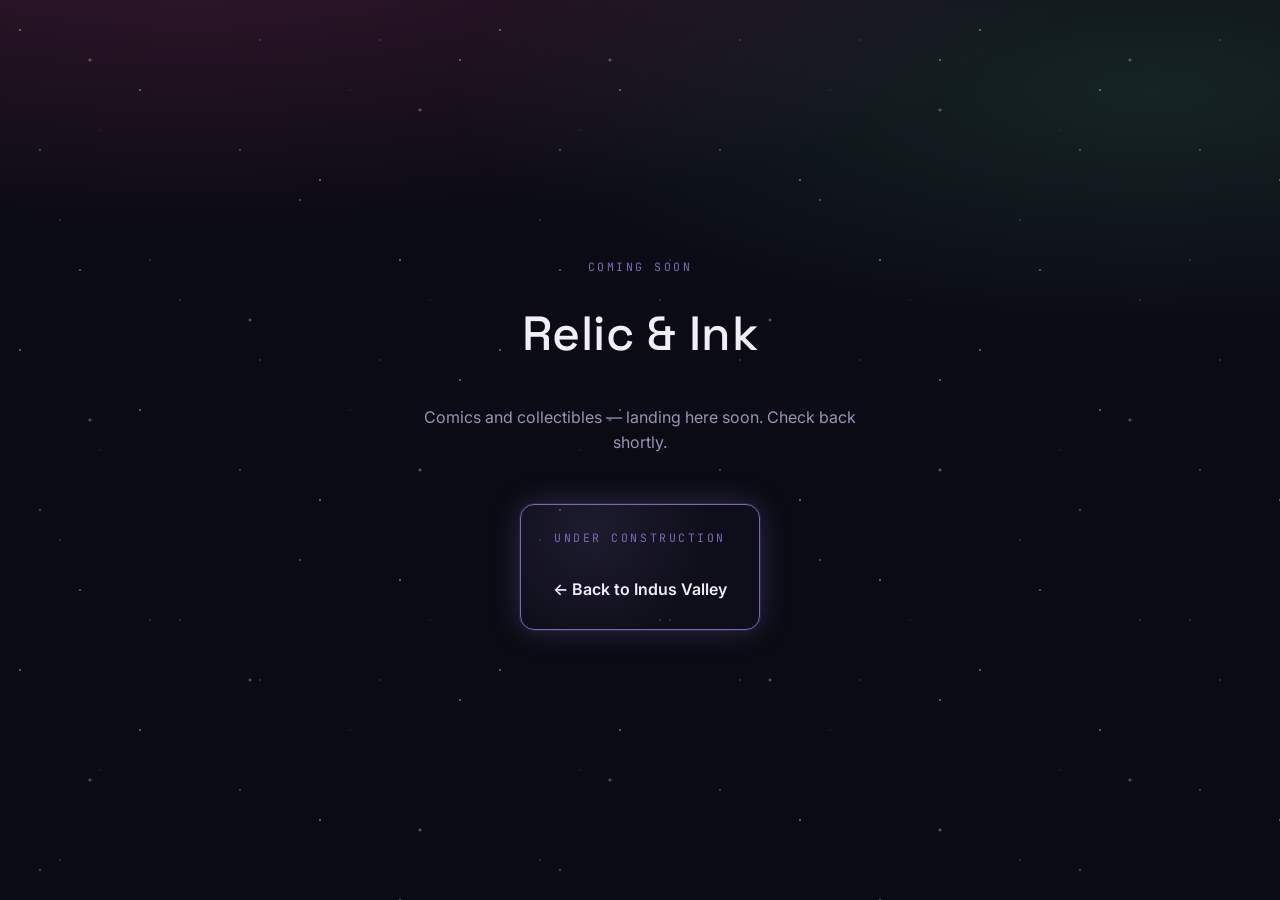
<file: relicandink/index.html>
<!doctype html>
<html lang="en">
<head>
<meta charset="utf-8">
<meta name="viewport" content="width=device-width, initial-scale=1">
<title>Relic & Ink — Coming Soon — Indus Valley</title>
<meta name="description" content="Relic & Ink — comics and collectibles, coming soon to the Indus Valley digital mall.">
<link rel="preconnect" href="https://fonts.googleapis.com">
<link href="https://fonts.googleapis.com/css2?family=Space+Grotesk:wght@500;600;700&family=Inter:wght@400;500;600&family=JetBrains+Mono:wght@400;500&display=swap" rel="stylesheet">
<link rel="stylesheet" href="../style.css">
</head>
<body>

<div class="starfield" aria-hidden="true"></div>
<div class="starfield starfield-mid" aria-hidden="true"></div>
<div class="starfield starfield-fast" aria-hidden="true"></div>

<div class="landing" style="min-height:100vh;justify-content:center;">
  <p class="eyebrow" style="color:#7A6BB0;">Coming soon</p>
  <h1 style="font-family:var(--display);font-size:clamp(2rem,6vw,3rem);color:var(--starlight);margin:8px 0 16px;">Relic &amp; Ink</h1>
  <p style="color:var(--dust);max-width:46ch;">Comics and collectibles — landing here soon. Check back shortly.</p>

  <div class="stores" style="margin-top:32px;">
    <a class="store-card" href="/" style="border-color:#7A6BB0;background:radial-gradient(circle at 30% 20%, rgba(122,107,176,0.14), transparent 60%), rgba(122,107,176,0.04);box-shadow:0 0 0 1px rgba(122,107,176,0.15), 0 0 32px -4px rgba(122,107,176,0.45);animation:none;">
      <span class="eyebrow" style="color:#7A6BB0;">Under construction</span>
      <span class="store-card-cta">← Back to Indus Valley</span>
    </a>
  </div>
</div>

</body>
</html>
</file>
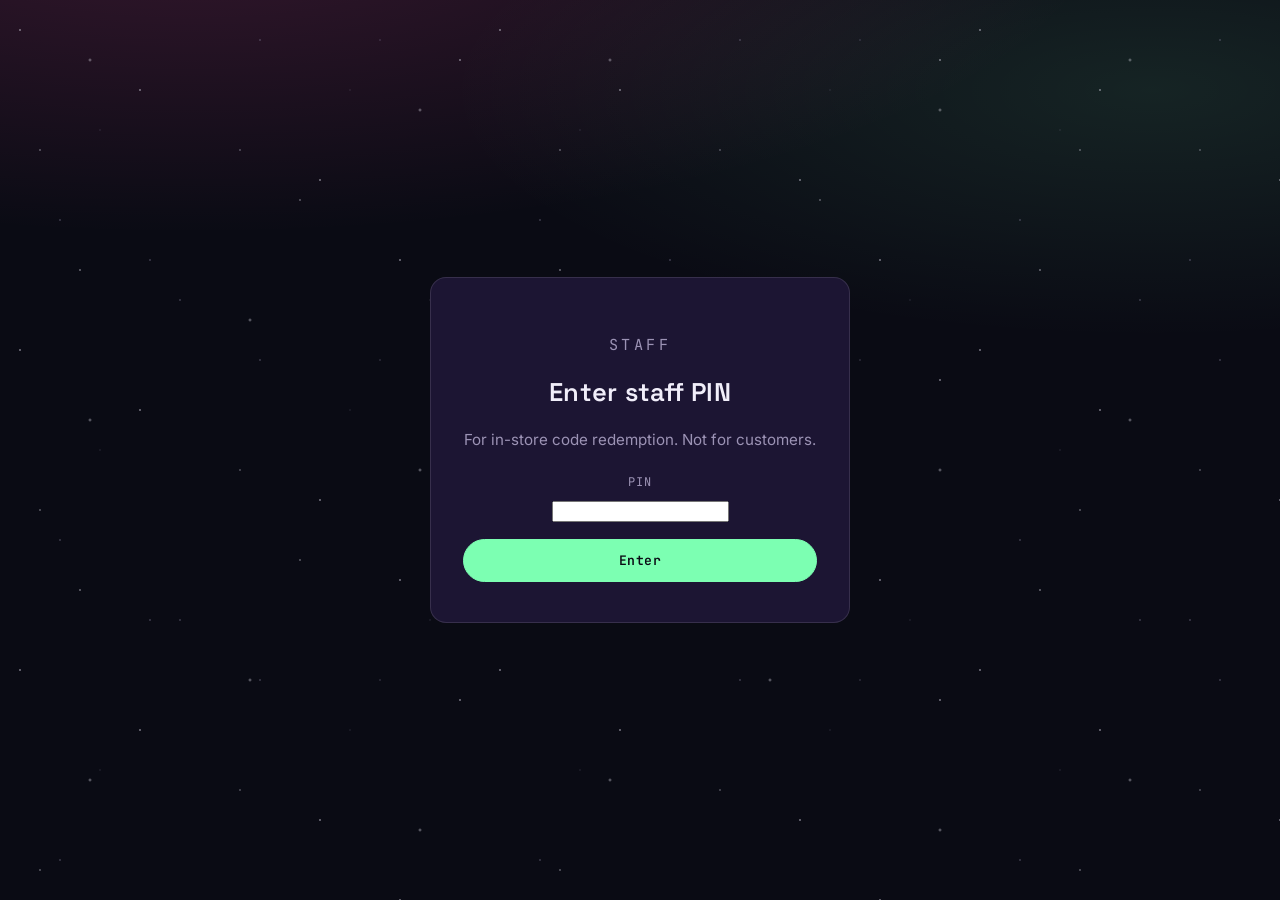
<file: staff/index.html>
<!doctype html>
<html lang="en">
<head>
<meta charset="utf-8">
<meta name="viewport" content="width=device-width, initial-scale=1">
<title>Staff — Indus Valley</title>
<meta name="robots" content="noindex, nofollow">
<link rel="preconnect" href="https://fonts.googleapis.com">
<link href="https://fonts.googleapis.com/css2?family=Space+Grotesk:wght@500;600;700&family=Inter:wght@400;500;600&family=JetBrains+Mono:wght@400;500&display=swap" rel="stylesheet">
<link rel="stylesheet" href="../style.css">
</head>
<body>
<div class="starfield" aria-hidden="true"></div>
<div class="starfield starfield-mid" aria-hidden="true"></div>
<div class="starfield starfield-fast" aria-hidden="true"></div>

<section class="gate-screen" id="pinScreen">
  <div class="gate-card">
    <p class="eyebrow">Staff</p>
    <h1>Enter staff PIN</h1>
    <p>For in-store code redemption. Not for customers.</p>
    <div class="form-field" style="margin-top:20px;">
      <label for="staffPin">PIN</label>
      <input type="password" id="staffPin" autocomplete="off" inputmode="numeric">
    </div>
    <button class="btn primary" id="pinSubmit" style="width:100%;">Enter</button>
    <p class="form-msg" id="pinMsg" hidden></p>
  </div>
</section>

<div id="staffApp" hidden>
  <div class="wrap" style="max-width:480px;padding-top:60px;padding-bottom:60px;">
    <p class="eyebrow">Staff</p>
    <h1 style="font-family:var(--display);font-size:2rem;margin-bottom:8px;">Redeem a code</h1>
    <p style="color:var(--dust);">Scan or type a customer's code below — works for access codes, first-login bonuses, and member specials.</p>

    <div class="form-field" style="margin-top:28px;">
      <label for="redeemCode">Code</label>
      <input type="text" id="redeemCode" placeholder="e.g. EARTHY-A8K3F1 or FIRSTTIMELOGIN-A8K3F1" autocomplete="off" autofocus>
    </div>
    <button class="btn primary" id="redeemSubmit" style="width:100%;">Redeem</button>

    <div id="redeemResult" class="redeem-result" hidden></div>

    <p style="margin-top:32px;font-size:0.82rem;color:var(--dust);">
      A code only works once. If it says "already redeemed," it's already been used — don't apply the discount twice.
    </p>
  </div>
</div>

<script>
  // Same Apps Script URL as the rest of the site.
  var APPS_SCRIPT_URL = 'https://script.google.com/macros/s/AKfycbyYl6u9whFo-Feo1aczUheKbd3rLkEs0ZjsCzrJ6P5FfqUs3s2kt-ZUOWNzQbq3-hpCgg/exec';

  (function(){
    var pinScreen = document.getElementById('pinScreen');
    var staffApp = document.getElementById('staffApp');
    var enteredPin = '';

    document.getElementById('pinSubmit').addEventListener('click', function(){
      var pin = document.getElementById('staffPin').value.trim();
      if(!pin){ return; }
      enteredPin = pin;
      pinScreen.hidden = true;
      staffApp.hidden = false;
      document.getElementById('redeemCode').focus();
    });
    document.getElementById('staffPin').addEventListener('keydown', function(e){
      if(e.key === 'Enter'){ document.getElementById('pinSubmit').click(); }
    });

    function showResult(kind, text){
      var box = document.getElementById('redeemResult');
      box.hidden = false;
      box.className = 'redeem-result redeem-result--' + kind;
      box.textContent = text;
    }

    function redeemCode(){
      var input = document.getElementById('redeemCode');
      var btn = document.getElementById('redeemSubmit');
      var code = (input.value || '').trim().toUpperCase();
      if(!code){ return; }

      // Access codes (EARTHY-...) use the member-code redeem endpoint;
      // everything else (FIRSTTIMELOGIN-..., PROMO-...) is a promo claim.
      var isAccessCode = code.indexOf('EARTHY-') === 0;
      var action = isAccessCode ? 'redeem' : 'redeemPromo';

      btn.disabled = true;
      btn.textContent = 'Checking…';
      document.getElementById('redeemResult').hidden = true;

      fetch(APPS_SCRIPT_URL + '?action=' + action +
            '&code=' + encodeURIComponent(code) +
            '&pin=' + encodeURIComponent(enteredPin))
        .then(function(res){ return res.json(); })
        .then(function(data){
          if(data.error){
            showResult('error', data.error);
          } else if(!data.valid){
            showResult('error', 'Code not found — double-check it and try again.');
          } else if(data.alreadyRedeemed){
            showResult('warn', 'Already redeemed — this code has already been used.' + (data.label ? ' (' + data.label + ')' : ''));
          } else {
            showResult('success', 'Redeemed! ' + (data.label ? data.label : 'Access unlocked.'));
          }
        })
        .catch(function(){
          showResult('error', "Couldn't check that code — check your connection and try again.");
        })
        .finally(function(){
          btn.disabled = false;
          btn.textContent = 'Redeem';
          input.value = '';
          input.focus();
        });
    }

    document.getElementById('redeemSubmit').addEventListener('click', redeemCode);
    document.getElementById('redeemCode').addEventListener('keydown', function(e){
      if(e.key === 'Enter'){ redeemCode(); }
    });
  })();
</script>
</body>
</html>
</file>
<file: style.css>
/* ==========================================================================
   Indus Valley / Earthy Essentials — shared stylesheet
   Design tokens
   ========================================================================== */
:root{
  --space-black:#0a0b14;
  --nebula-violet:#1c1533;
  --nebula-violet-2:#241b3d;
  --plasma-pink:#ff4fa3;
  --plasma-pink-dim:#a83a72;
  --bio-green:#7cffb2;
  --bio-green-dim:#3f7a5c;
  --starlight:#f1eefa;
  --dust:#9c93b5;
  --hairline: rgba(241,238,250,0.12);

  --display:'Space Grotesk', 'Arial Narrow', sans-serif;
  --body:'Inter', -apple-system, 'Segoe UI', sans-serif;
  --mono:'JetBrains Mono', 'Courier New', monospace;
}

*{box-sizing:border-box;}
html{scroll-behavior:smooth;}
body{
  margin:0;
  background:
    radial-gradient(ellipse 120% 60% at 15% -10%, rgba(255,79,163,0.18), transparent 60%),
    radial-gradient(ellipse 100% 50% at 90% 10%, rgba(124,255,178,0.10), transparent 55%),
    var(--space-black);
  background-attachment:fixed;
  color:var(--starlight);
  font-family:var(--body);
  line-height:1.6;
  -webkit-font-smoothing:antialiased;
  overflow-x:hidden;
}

a{color:inherit;}
img{max-width:100%;display:block;}

h1,h2,h3{
  font-family:var(--display);
  font-weight:600;
  letter-spacing:0.01em;
  margin:0 0 0.4em;
}

.eyebrow{
  font-family:var(--mono);
  font-size:0.72rem;
  letter-spacing:0.22em;
  text-transform:uppercase;
  color:var(--bio-green);
}

/* Starfield background dots, generated via layered gradients */
.starfield{
  position:fixed;
  inset:0;
  z-index:0;
  pointer-events:none;
  background-image:
    radial-gradient(1px 1px at 20px 30px, var(--dust), transparent),
    radial-gradient(1px 1px at 140px 90px, var(--dust), transparent),
    radial-gradient(1px 1px at 260px 40px, var(--dust), transparent),
    radial-gradient(1px 1px at 320px 180px, var(--dust), transparent),
    radial-gradient(1px 1px at 60px 220px, var(--dust), transparent),
    radial-gradient(1px 1px at 400px 260px, var(--dust), transparent),
    radial-gradient(1px 1px at 180px 300px, var(--dust), transparent),
    radial-gradient(1px 1px at 460px 60px, var(--dust), transparent),
    radial-gradient(1px 1px at 240px 150px, var(--dust), transparent),
    radial-gradient(1px 1px at 100px 130px, var(--dust), transparent),
    radial-gradient(1px 1px at 350px 90px, var(--dust), transparent),
    radial-gradient(1px 1px at 430px 300px, var(--dust), transparent);
  background-repeat:repeat;
  background-size:480px 320px;
  opacity:0.35;
  animation:drift 70s linear infinite;
}
@keyframes drift{
  from{background-position:0 0;}
  to{background-position:-480px 320px;}
}
.starfield-mid{
  background-image:
    radial-gradient(1.5px 1.5px at 20px 30px, var(--starlight), transparent),
    radial-gradient(1.5px 1.5px at 140px 90px, var(--starlight), transparent),
    radial-gradient(1px 1px at 260px 40px, var(--dust), transparent),
    radial-gradient(1.5px 1.5px at 320px 180px, var(--starlight), transparent),
    radial-gradient(1px 1px at 60px 220px, var(--dust), transparent),
    radial-gradient(1.5px 1.5px at 400px 260px, var(--starlight), transparent),
    radial-gradient(1px 1px at 180px 300px, var(--dust), transparent),
    radial-gradient(1.5px 1.5px at 460px 60px, var(--starlight), transparent),
    radial-gradient(1px 1px at 240px 150px, var(--starlight), transparent),
    radial-gradient(1.5px 1.5px at 80px 270px, var(--starlight), transparent),
    radial-gradient(1px 1px at 380px 40px, var(--dust), transparent);
  background-size:480px 320px;
  opacity:0.6;
  animation:drift 45s linear infinite;
}
.starfield-fast{
  background-image:
    radial-gradient(2px 2px at 90px 60px, var(--starlight), transparent),
    radial-gradient(1.5px 1.5px at 300px 200px, var(--starlight), transparent),
    radial-gradient(2px 2px at 420px 110px, var(--starlight), transparent),
    radial-gradient(1.5px 1.5px at 150px 260px, var(--dust), transparent),
    radial-gradient(2px 2px at 250px 320px, var(--starlight), transparent),
    radial-gradient(1.5px 1.5px at 40px 150px, var(--starlight), transparent);
  background-size:520px 360px;
  opacity:0.5;
  animation:drift-fast 18s linear infinite;
}
@keyframes drift-fast{
  from{background-position:0 0;}
  to{background-position:-520px 360px;}
}

.wrap{position:relative;z-index:1;max-width:1080px;margin:0 auto;padding:0 24px;}

/* Background watermark — opt-in per page via body class, so each store
   (and eventually the mall itself) can use its own logo without affecting
   other pages. See earthyessentials/index.html for how it's turned on. */
body.watermark-earthy::before{
  content:"";
  position:fixed;
  top:50%;left:50%;
  transform:translate(-50%,-50%);
  width:min(700px, 70vmin);
  height:min(700px, 70vmin);
  background-image:url('assets/logo-icon.png');
  background-size:contain;
  background-repeat:no-repeat;
  background-position:center;
  opacity:0.05;
  z-index:0;
  pointer-events:none;
}

/* ---------------- Header / nav ---------------- */
header.site{
  position:sticky;top:0;z-index:20;
  background:
    radial-gradient(ellipse 120% 60% at 15% -10%, rgba(255,79,163,0.18), transparent 60%),
    radial-gradient(ellipse 100% 50% at 90% 10%, rgba(124,255,178,0.10), transparent 55%),
    var(--space-black);
  background-attachment:fixed;
}
.nav-row{
  display:grid;
  grid-template-columns:1fr auto 1fr;
  align-items:center;
  padding:14px 0;
}
.brand{
  font-family:var(--display);
  font-size:1.15rem;
  text-decoration:none;
  display:flex;align-items:center;gap:8px;
  grid-column:2;
  justify-self:center;
}
.brand .dot{width:8px;height:8px;border-radius:50%;background:var(--bio-green);box-shadow:0 0 8px var(--bio-green);}
.brand-mark{height:200px;width:auto;display:block;}
.back-link{
  font-family:var(--mono);
  font-size:0.78rem;
  color:var(--dust);
  text-decoration:none;
  border:1px solid var(--hairline);
  padding:6px 12px;
  border-radius:100px;
}
.back-link:hover{color:var(--starlight);border-color:var(--dust);}
.header-links{display:flex;align-items:center;gap:16px;grid-column:3;justify-self:end;}
.header-links > a:not(.back-link){
  font-family:var(--mono);
  font-size:0.8rem;
  color:var(--dust);
  text-decoration:none;
}
.header-links > a:not(.back-link):hover{color:var(--bio-green);}

/* ---------------- Hero ---------------- */
.hero{padding:72px 0 64px;text-align:center;}
.hero-eyebrow{font-size:clamp(0.95rem, 2.2vw, 1.15rem);letter-spacing:0.28em;}
.hero h1{
  font-size:clamp(2.4rem,6vw,4.2rem);
  background:linear-gradient(120deg,var(--starlight) 30%,#3d7ea6 100%);
  -webkit-background-clip:text;background-clip:text;color:transparent;
}
.hero p.tagline{
  max-width:560px;margin:18px auto 0;
  color:var(--dust);
  font-size:1.05rem;
}

/* ---------------- Comic-style tagline ---------------- */
.comic-bubble{
  max-width:600px;
  margin:28px auto 0;
}
.comic-text{
  font-family:'Comic Neue', var(--body);
  font-weight:700;
  font-size:clamp(1.3rem, 3vw, 1.6rem);
  line-height:1.5;
  color:var(--dust);
  max-width:none;
  margin:0;
  text-align:center;
}
.pop{
  font-family:'Bangers', var(--display);
  font-weight:400;
  font-size:1.15em;
  letter-spacing:0.03em;
  padding:0 4px;
  -webkit-text-stroke:0.6px #111;
}
.pop-yellow{color:#ffd23f;}
.pop-pink{color:var(--plasma-pink);}
.pop-blue{color:#3d7ea6;}
.pop-green{color:#2f8f52;}
@media (max-width:600px){
  .comic-text{font-size:1.02rem;}
}

/* ---------------- Constellation nav ---------------- */
.constellation{
  margin:56px auto 0;
  max-width:920px;
}
.constellation svg{width:100%;height:auto;overflow:visible;}
.const-line{stroke:var(--hairline);stroke-width:1;}
.const-node circle{
  fill:var(--nebula-violet-2);
  stroke:var(--bio-green);
  stroke-width:1.4;
  transition:transform .25s ease, fill .25s ease;
}
.const-node{cursor:pointer;}
.const-node:hover circle{fill:var(--bio-green);transform-origin:center;}
.const-node text{
  fill:var(--dust);
  font-family:var(--mono);
  font-size:9px;
  text-transform:uppercase;
  letter-spacing:0.05em;
}
.const-node:hover text{fill:var(--starlight);}
@media (prefers-reduced-motion:no-preference){
  .const-node circle{animation:twinkle 3.4s ease-in-out infinite;}
  .const-node:nth-child(odd) circle{animation-delay:1.1s;}
  .const-node:nth-child(3n) circle{animation-delay:2.2s;}
}
@keyframes twinkle{
  0%,100%{opacity:1;}
  50%{opacity:0.55;}
}

/* ---------------- Category sections ---------------- */
.category{
  display:grid;
  grid-template-columns:1fr 1fr;
  gap:40px;
  align-items:center;
  padding:64px 0;
  border-top:1px solid var(--hairline);
  scroll-margin-top:90px;
}
.category:nth-child(even){direction:rtl;}
.category:nth-child(even) > *{direction:ltr;}
.category .media{
  border-radius:14px;
  overflow:hidden;
  border:1px solid var(--hairline);
  box-shadow:0 30px 60px -30px rgba(0,0,0,0.6);
  position:relative;
}
.category .media::after{
  content:"";position:absolute;inset:0;
  background-image:
    linear-gradient(180deg,transparent 60%,rgba(10,11,20,0.55)),
    url('assets/logo-icon.png');
  background-repeat:no-repeat, no-repeat;
  background-position:0 0, bottom 10px right 10px;
  background-size:100% 100%, 44px 44px;
}
.category .media img{width:100%;height:100%;object-fit:cover;aspect-ratio:4/3;}
.category .index{
  font-family:var(--mono);
  color:var(--plasma-pink);
  font-size:0.8rem;
  letter-spacing:0.18em;
}
.category h2{font-size:1.7rem;margin-top:6px;}
.category p{color:var(--dust);max-width:44ch;}

@media (max-width:760px){
  .category, .category:nth-child(even){
    grid-template-columns:1fr;direction:ltr;
  }
}

/* Full-width category variant (used once real product data exists) */
.category--full{
  display:block;
}
.category--full .cat-head p{max-width:none;}
.category--full .strain-tag{display:inline-block;margin-top:6px;}

.category--full .media--wide{
  margin-top:20px;
  aspect-ratio:21/8;
}
.category--full .media--wide img{aspect-ratio:auto;}

.photo-gallery{
  margin-top:20px;
  display:grid;
  grid-template-columns:1.2fr 1fr 1fr;
  gap:12px;
}
.photo-gallery--wrap{
  grid-template-columns:repeat(auto-fill, minmax(150px, 1fr));
}
.photo-gallery .media{aspect-ratio:auto;}
.photo-gallery .media img{aspect-ratio:4/3;}
.photo-gallery--2{grid-template-columns:1fr 1fr;}
@media (max-width:640px){
  .photo-gallery, .photo-gallery--2{grid-template-columns:1fr 1fr;}
}

.photo-pending{
  margin-top:20px;
  aspect-ratio:21/8;
  border-radius:14px;
  border:1px dashed var(--hairline);
  display:flex;flex-direction:column;align-items:center;justify-content:center;
  gap:8px;color:var(--dust);
  background-color:rgba(255,255,255,0.02);
  background-image:url('assets/logo-icon.png');
  background-repeat:no-repeat;
  background-position:bottom 10px right 10px;
  background-size:44px 44px;
  position:relative;
}
.photo-pending .play-dot{border:none;font-size:1.4rem;}
.photo-pending p{margin:0;font-family:var(--mono);font-size:0.72rem;letter-spacing:0.08em;text-transform:uppercase;}

.product-grid{
  margin-top:20px;
  display:grid;
  grid-template-columns:repeat(auto-fill, minmax(180px, 1fr));
  gap:14px;
}
.product-card{
  border:1px solid var(--hairline);
  border-radius:12px;
  padding:16px 18px;
  background:var(--nebula-violet);
}
.product-card h4{
  font-family:var(--display);font-size:1rem;margin:0 0 4px;color:var(--starlight);
}
.product-card .variant{margin:0 0 6px;color:var(--dust);font-size:0.85rem;max-width:none;}
.product-card .price{margin:0;color:var(--bio-green);font-family:var(--mono);font-size:0.85rem;max-width:none;}
.product-card .badge{
  display:inline-block;margin-top:8px;
  padding:3px 12px;border-radius:100px;
  font-family:var(--mono);font-size:0.7rem;letter-spacing:0.03em;
  border:1px solid var(--plasma-pink-dim);color:var(--plasma-pink);
}

.strain-tag{
  display:inline-block;
  font-family:var(--mono);font-size:0.72rem;letter-spacing:0.06em;
  color:var(--bio-green);border:1px solid var(--bio-green-dim);
  padding:4px 12px;border-radius:100px;
}

.coming-soon-block{
  margin-top:20px;
  border:1px dashed var(--hairline);
  border-radius:14px;
  padding:36px;text-align:center;color:var(--dust);
}
.coming-soon-block p:last-child{margin:6px 0 0;max-width:none;}

/* ---------------- Specials / Instore banner ---------------- */
.specials{
  margin:24px 0 0;
  padding:36px;
  border-radius:16px;
  border:1px dashed var(--plasma-pink-dim);
  background:linear-gradient(135deg, rgba(255,79,163,0.08), rgba(124,255,178,0.05));
  text-align:center;
}
.specials h3{color:var(--plasma-pink);}

/* ---------------- Garden of Balance video section ---------------- */
.learn{
  padding:56px 0 24px;
  text-align:center;
}
.avatar-tabs{
  margin-top:36px;
  display:flex;gap:10px;justify-content:center;flex-wrap:wrap;
}
.avatar-tab{
  font-family:var(--mono);font-size:0.82rem;letter-spacing:0.04em;
  padding:10px 20px;border-radius:100px;
  border:1px solid var(--hairline);
  background:transparent;color:var(--dust);cursor:pointer;
  transition:border-color .2s ease, color .2s ease, background .2s ease;
}
.avatar-tab:hover{color:var(--starlight);border-color:var(--dust);}
.avatar-tab.active{background:var(--bio-green);color:var(--space-black);border-color:var(--bio-green);font-weight:600;}

.learn-panel{
  margin-top:28px;
  display:grid;
  grid-template-columns:1.3fr 1fr;
  gap:24px;
  text-align:left;
  align-items:start;
}
@media (max-width:760px){
  .learn-panel{grid-template-columns:1fr;}
}
.video-frame{
  border-radius:14px;
  overflow:hidden;
  aspect-ratio:16/9;
  background:var(--space-black);
  border:1px solid var(--hairline);
  position:relative;
}
.video-frame video{width:100%;height:100%;border:0;display:block;background:#000;}
.video-placeholder{
  position:absolute;inset:0;
  display:flex;flex-direction:column;align-items:center;justify-content:center;
  gap:10px;color:var(--dust);
}
.video-placeholder[hidden]{display:none;}
.play-dot{
  width:48px;height:48px;border-radius:50%;
  border:1px solid var(--bio-green);color:var(--bio-green);
  display:flex;align-items:center;justify-content:center;
  font-size:0.95rem;
}
.video-placeholder p{margin:0;font-family:var(--mono);font-size:0.75rem;letter-spacing:0.08em;text-transform:uppercase;color:var(--dust);}

.question-list{
  display:flex;flex-direction:column;gap:10px;
}
.question-btn{
  text-align:left;
  font-family:var(--body);font-size:0.95rem;color:var(--starlight);
  padding:14px 18px;border-radius:12px;
  border:1px solid var(--hairline);
  background:var(--nebula-violet);
  cursor:pointer;
  transition:border-color .2s ease, transform .15s ease;
}
.question-btn:hover{border-color:var(--bio-green);transform:translateX(2px);}

/* ---------------- Membership ---------------- */
.membership{
  padding:72px 0;
  text-align:center;
  border-top:1px solid var(--hairline);
}
.membership .form-shell{
  margin-top:28px;
  border:1px solid var(--hairline);
  border-radius:16px;
  overflow:hidden;
  background:var(--nebula-violet);
}
.membership iframe{width:100%;height:900px;border:0;background:var(--starlight);}

/* ---------------- Footer ---------------- */
footer.site{
  padding:40px 0 60px;
  text-align:center;
  color:var(--dust);
  font-family:var(--mono);
  font-size:0.78rem;
  letter-spacing:0.04em;
}
footer.site a{color:var(--bio-green);text-decoration:none;}

/* ---------------- Gate screens (age + membership) ---------------- */
.gate-screen{
  position:relative;z-index:1;
  min-height:100vh;
  display:flex;align-items:center;justify-content:center;
  padding:48px 24px;
}
.gate-screen[hidden]{display:none;}
.gate-card{
  max-width:420px;width:100%;text-align:center;
  border:1px solid var(--hairline);
  border-radius:16px;
  padding:40px 32px;
  background:var(--nebula-violet);
}
.gate-card--wide{max-width:640px;}
.gate-logo{max-width:220px;width:60%;margin:0 auto 20px;display:block;}
.gate-logo--small{max-width:80px;}
.gate-card h1{font-size:1.6rem;}
.gate-card p{color:var(--dust);font-size:0.95rem;}
.gate-actions{display:flex;gap:12px;margin-top:24px;}
.gate-actions--center{justify-content:center;}
.gate-card .form-shell{margin-top:24px;}
.gate-card .form-shell iframe{height:640px;}
.gate-skip{margin-top:16px;font-size:0.85rem;}
.linklike{
  background:none;border:none;padding:0;
  color:var(--bio-green);font-family:var(--mono);font-size:0.85rem;
  text-decoration:underline;cursor:pointer;
}
.access-code-block{margin-top:28px;text-align:left;}
.access-code-block label{
  display:block;font-family:var(--mono);font-size:0.75rem;
  letter-spacing:0.08em;text-transform:uppercase;color:var(--dust);
  margin-bottom:8px;
}
.access-code-row{display:flex;gap:10px;flex-wrap:wrap;}
.access-code-row input{
  flex:1;min-width:180px;
  background:var(--space-black);
  border:1px solid var(--hairline);
  border-radius:10px;
  padding:12px 14px;
  color:var(--starlight);
  font-family:var(--body);font-size:0.95rem;
}
.access-code-row input:focus-visible{outline:2px solid var(--bio-green);outline-offset:2px;}
.access-code-row .btn{flex:none;}
.access-code-msg{
  margin-top:10px;font-size:0.85rem;color:var(--plasma-pink);
}
.access-code-msg[hidden]{display:none;}

/* ---------------- Custom membership form ---------------- */
.member-form{text-align:left;margin-top:24px;}
.form-field{margin-bottom:16px;}
.form-field label, .form-field legend{
  display:block;font-family:var(--mono);font-size:0.75rem;
  letter-spacing:0.06em;text-transform:uppercase;color:var(--dust);
  margin-bottom:6px;padding:0;border:none;
}
.form-field input[type="text"], .form-field input[type="email"], .form-field input[type="tel"]{
  width:100%;background:var(--space-black);
  border:1px solid var(--hairline);border-radius:10px;
  padding:12px 14px;color:var(--starlight);
  font-family:var(--body);font-size:0.95rem;
}
.form-field input:focus-visible{outline:2px solid var(--bio-green);outline-offset:2px;}
.radio-option{
  display:inline-flex;align-items:center;gap:6px;
  font-family:var(--body);font-size:0.92rem;color:var(--starlight);
  text-transform:none;letter-spacing:normal;
  margin-right:20px;cursor:pointer;
}
.radio-option input{accent-color:var(--bio-green);}
.age-block-msg{
  color:var(--plasma-pink);font-size:0.88rem;margin:8px 0 0;
}
.age-block-msg[hidden]{display:none;}
.consent-row{
  display:flex;align-items:flex-start;gap:10px;
  font-size:0.85rem;color:var(--dust);margin:20px 0 16px;
  cursor:pointer;
}
.consent-row input{margin-top:3px;accent-color:var(--bio-green);flex-shrink:0;}
.linklike-inline{
  background:none;border:none;padding:0;
  color:var(--bio-green);text-decoration:underline;
  font-family:inherit;font-size:inherit;cursor:pointer;
}
.disclaimer-box{
  margin:0 0 20px;padding:16px 18px;
  border:1px solid var(--hairline);border-radius:12px;
  background:var(--space-black);
  max-height:220px;overflow-y:auto;
}
.disclaimer-box[hidden]{display:none;}
.disclaimer-box h4{margin:0 0 8px;font-size:0.95rem;color:var(--starlight);}
.disclaimer-box p{font-size:0.82rem;color:var(--dust);line-height:1.6;margin:0 0 10px;}
.disclaimer-box p:last-child{margin-bottom:0;}
.form-msg{margin-top:12px;font-size:0.85rem;color:var(--plasma-pink);}
.form-msg[hidden]{display:none;}
#membershipSuccess{text-align:center;}
.btn{
  flex:1;
  font-family:var(--mono);
  font-size:0.82rem;
  letter-spacing:0.04em;
  padding:12px 16px;
  border-radius:100px;
  border:1px solid var(--hairline);
  background:transparent;
  color:var(--starlight);
  cursor:pointer;
}
.btn.primary{background:var(--bio-green);color:var(--space-black);border-color:var(--bio-green);font-weight:600;}
.btn:focus-visible, a:focus-visible, .const-node:focus-visible circle{
  outline:2px solid var(--plasma-pink);outline-offset:3px;
}

/* Coming-soon landing (root indusvalley.earth) */
.landing{
  display:flex;flex-direction:column;align-items:center;
  text-align:center;padding:0 24px 24px;position:relative;z-index:1;
}
.landing h1{font-size:clamp(1.05rem,2.2vw,1.3rem);font-weight:500;color:var(--dust);margin-top:0;}
.landing-title-eyebrow{
  font-size:clamp(1.9rem, 5.5vw, 2.8rem);
  font-weight:400;
  letter-spacing:0.28em;
  margin-bottom:14px;
}
.stores{
  margin-top:40px;display:flex;gap:16px;flex-wrap:wrap;justify-content:center;
}
.store-card{
  border:1.5px solid var(--bio-green);
  border-radius:14px;
  padding:24px 32px 26px;
  text-decoration:none;
  min-width:240px;
  display:flex;flex-direction:column;align-items:center;
  position:relative;
  background:
    radial-gradient(circle at 30% 20%, rgba(124,255,178,0.14), transparent 60%),
    rgba(124,255,178,0.04);
  box-shadow:0 0 0 1px rgba(124,255,178,0.15), 0 0 32px -4px rgba(124,255,178,0.45);
  transition:border-color .2s ease, transform .2s ease, box-shadow .2s ease;
  animation:card-glow 2.6s ease-in-out infinite;
}
.store-card:hover{
  border-color:var(--bio-green);
  transform:translateY(-3px);
  box-shadow:0 0 0 1px rgba(124,255,178,0.3), 0 0 46px -2px rgba(124,255,178,0.65);
}
@keyframes card-glow{
  0%,100%{box-shadow:0 0 0 1px rgba(124,255,178,0.15), 0 0 32px -4px rgba(124,255,178,0.45);}
  50%{box-shadow:0 0 0 1px rgba(124,255,178,0.3), 0 0 46px 2px rgba(124,255,178,0.7);}
}
.store-card .eyebrow{display:block;margin-bottom:14px;}
.store-card-logo{width:180px;height:auto;display:block;}
.store-card-cta{
  display:flex;align-items:center;gap:6px;
  margin-top:16px;
  font-family:var(--body);font-weight:600;font-size:1rem;
  color:var(--starlight);
}
.store-card-arrow{
  display:inline-block;
  font-size:1.4rem;
  color:var(--bio-green);
  animation:arrow-nudge 1.3s ease-in-out infinite;
}
@keyframes arrow-nudge{
  0%,100%{transform:translateX(0);}
  50%{transform:translateX(6px);}
}
@media (prefers-reduced-motion:reduce){
  .store-card{animation:none;}
  .store-card-arrow{animation:none;}
}

/* ---------------- Member special banner ---------------- */
.member-special-banner{margin-top:20px;}
.member-special-banner h3{font-size:1.1rem;margin:6px 0 0;color:var(--starlight);}

/* ---------------- QR reveal modal ---------------- */
.qr-modal{
  position:fixed;inset:0;z-index:50;
  background:rgba(6,6,12,0.94);
  display:flex;align-items:center;justify-content:center;
  padding:24px;
}
.qr-modal[hidden]{display:none;}
.qr-modal-card{
  max-width:360px;width:100%;text-align:center;
  border:1px solid var(--hairline);
  border-radius:16px;
  padding:32px 28px;
  background:var(--nebula-violet);
}
.qr-modal-card h2{font-size:1.2rem;margin-bottom:16px;}
.qr-canvas{
  background:#fff;padding:16px;border-radius:12px;
  display:inline-flex;align-items:center;justify-content:center;
  min-height:180px;min-width:180px;
}
.qr-modal-code{
  margin-top:14px;font-family:var(--mono);font-size:0.85rem;
  color:var(--bio-green);letter-spacing:0.05em;
}

/* ---------------- Staff redeem result ---------------- */
.redeem-result{
  margin-top:20px;padding:16px 18px;border-radius:12px;
  font-size:0.95rem;line-height:1.5;
}
.redeem-result[hidden]{display:none;}
.redeem-result--success{
  background:rgba(124,255,178,0.12);border:1px solid var(--bio-green);color:var(--bio-green);
}
.redeem-result--warn{
  background:rgba(255,210,63,0.1);border:1px solid #ffd23f;color:#ffd23f;
}
.redeem-result--error{
  background:rgba(255,79,163,0.1);border:1px solid var(--plasma-pink);color:var(--plasma-pink);
}

/* ============================================================
   Lo Music store — scoped accent palette, distinct from Earthy
   Essentials but sharing the site's overall dark/starfield shell.
   ============================================================ */
.page-lomusic{
  --lm-gold:#e8b94d;
  --lm-violet:#9b6bd6;
}
.lm-artist-mark{
  text-decoration:none;
  display:flex;flex-direction:column;
  line-height:1;
}
.lm-artist-name{
  font-family:var(--display);
  font-weight:700;
  font-size:clamp(1.8rem, 4vw, 2.6rem);
  letter-spacing:0.01em;
  color:var(--starlight);
  position:relative;
  padding-bottom:8px;
}
.lm-artist-name::after{
  content:"";
  position:absolute;left:0;bottom:0;
  width:56px;height:3px;
  background:linear-gradient(90deg, var(--lm-gold), var(--lm-violet));
  border-radius:2px;
}
.lm-artist-sub{
  margin-top:10px;
  font-family:var(--mono);
  font-size:0.72rem;
  letter-spacing:0.32em;
  text-transform:uppercase;
  color:var(--lm-gold);
}

/* Hero placement — her name is the dominant element on the page */
.lm-hero-artist{margin-bottom:22px;text-align:center;}
.lm-hero-artist .lm-artist-name{
  display:inline-block;
  font-size:clamp(3rem, 9vw, 5.5rem);
}
.lm-hero-artist .lm-artist-name::after{
  left:50%;transform:translateX(-50%);
  width:96px;height:4px;
}
.lm-hero-artist .lm-artist-sub{display:block;margin-top:16px;}
.lm-eyebrow{color:var(--lm-gold);}
.lm-heading{
  font-size:clamp(2.2rem,6vw,3.8rem);
  background:linear-gradient(120deg, var(--starlight) 25%, var(--lm-gold) 65%, var(--lm-violet) 100%);
  -webkit-background-clip:text;background-clip:text;color:transparent;
}

.lm-services{padding:56px 0 0;border-top:1px solid var(--hairline);}
.lm-service-grid{
  margin-top:20px;
  display:grid;
  grid-template-columns:repeat(auto-fit, minmax(220px, 1fr));
  gap:16px;
}
.lm-service-card{
  border:1px solid var(--hairline);
  border-radius:14px;
  padding:22px 24px;
  background:
    radial-gradient(circle at 20% 15%, rgba(155,107,214,0.12), transparent 60%),
    var(--nebula-violet);
}
.lm-service-card h3{
  font-family:var(--display);font-size:1.05rem;margin:0 0 8px;color:var(--lm-gold);
}
.lm-service-card p{margin:0;color:var(--dust);font-size:0.92rem;max-width:none;}

.lm-gallery, .lm-booking, .lm-shop, .lm-payment{
  padding:56px 0 0;border-top:1px solid var(--hairline);margin-top:56px;
}
.lm-gallery h2, .lm-booking h2, .lm-shop h2, .lm-payment h2{
  font-family:var(--display);font-size:1.6rem;margin:6px 0 10px;
}

.lm-calendar-shell{margin-top:20px;}
.lm-calendar-shell iframe{height:600px;background:var(--space-black);}

.lm-payment-card{
  margin-top:20px;
  border:1px solid var(--hairline);
  border-radius:14px;
  padding:24px 28px;
  background:var(--nebula-violet);
  max-width:440px;
}
.lm-payment-card p{margin:0 0 8px;color:var(--starlight);}
.lm-payment-card p:first-child{color:var(--lm-gold);font-family:var(--display);}
.lm-payment-line span{color:var(--dust);}

.lm-pop-card{
  margin-top:16px;
  border:1px dashed var(--hairline);
  border-radius:14px;
  padding:20px 22px;
  background:rgba(255,255,255,0.02);
  max-width:440px;
}
.lm-pop-title{font-family:var(--display);color:var(--starlight);margin:0 0 6px;font-weight:600;}
.lm-pop-text{color:var(--dust);font-size:0.9rem;margin:0 0 14px;}
.lm-pop-links{display:flex;flex-direction:column;gap:8px;}
.lm-pop-link{
  color:var(--bio-green);text-decoration:none;font-size:0.92rem;
}
.lm-pop-link:hover{text-decoration:underline;}

.lm-note{
  margin-top:14px;font-size:0.82rem;color:var(--plasma-pink);
}

/* ---------------- Contact section ---------------- */
.contact-section{
  margin-top:24px;padding-top:56px;border-top:1px solid var(--hairline);
}
.contact-section h2{font-family:var(--display);font-size:1.6rem;margin:6px 0 20px;}
.contact-grid{
  display:grid;
  grid-template-columns:repeat(auto-fit, minmax(200px, 1fr));
  gap:16px;
}
.contact-card{
  border:1px solid var(--hairline);
  border-radius:14px;
  padding:20px 22px;
  background:var(--nebula-violet);
}
.contact-card p{margin:0 0 6px;color:var(--starlight);font-size:0.95rem;}
.contact-card p.eyebrow{margin-bottom:10px;}
.contact-link{
  display:block;margin-top:6px;
  color:var(--bio-green);text-decoration:none;font-size:0.95rem;
}
.contact-link:hover{text-decoration:underline;}

/* ============================================================
   Landing page center hub — breathing water ripple + daily
   rotating Sanskrit ring. Scoped under .iv-hub so its own color
   tokens never touch the site's global --starlight/--dust/etc.
   ============================================================ */
.iv-hub{
  --hub-void:#0A0B10;
  --hub-starlight:#E9E4D8;
  --hub-starlight-dim:#A9A498;
  --hub-water:#7FC4CC;
  display:flex;justify-content:center;
  margin:48px 0;
  position:relative;z-index:1;
}
.iv-hub .hub-stage{
  width:280px;height:280px;
  position:relative;
  display:flex;align-items:center;justify-content:center;
}
.iv-hub .water-core{
  width:168px;height:168px;
  border-radius:50%;
  position:relative;
  overflow:hidden;
  display:flex;align-items:center;justify-content:center;
  background:radial-gradient(circle at 42% 38%, #123138 0%, #06171b 55%, #030a0c 80%);
  border:1px solid rgba(127,196,204,0.25);
  box-shadow:
    inset 0 0 24px rgba(0,0,0,0.6),
    0 0 40px rgba(20,60,66,0.35);
}
.iv-hub .ripple{
  position:absolute;
  border-radius:50%;
  border:1px solid rgba(127,196,204,0.4);
  animation:iv-hub-rippleOut 8s ease-in-out infinite;
}
.iv-hub .ripple:nth-child(2){animation-delay:2.7s;}
.iv-hub .ripple:nth-child(3){animation-delay:5.4s;}
@keyframes iv-hub-rippleOut{
  0%{width:14px;height:14px;opacity:0.65;}
  100%{width:160px;height:160px;opacity:0;}
}
.iv-hub .hub-label{
  font-family:'Spectral', serif;
  font-style:italic;
  font-weight:400;
  font-size:1.05rem;
  color:var(--hub-starlight);
  z-index:3;
  letter-spacing:0.02em;
}
.iv-hub .script-ring{
  position:absolute;inset:0;
  animation:iv-hub-ringspin 90s linear infinite;
  z-index:2;
}
@keyframes iv-hub-ringspin{ to{ transform:rotate(360deg); } }
.iv-hub .glyph{
  position:absolute;
  top:4px;left:50%;
  width:18px;height:18px;
  margin-left:-9px;
  transform-origin:50% 80px;
  display:flex;align-items:center;justify-content:center;
  font-family:'Noto Sans Devanagari', serif;
  font-size:1rem;
  color:var(--hub-starlight-dim);
  opacity:0.75;
  text-shadow:0 0 8px rgba(233,228,216,0.15);
}
@media (prefers-reduced-motion:reduce){
  .iv-hub .ripple{animation:none;}
  .iv-hub .script-ring{animation:none;}
}

/* ============================================================
   Landing page story hero — "a mall built on buried ground."
   Scoped under .iv-story-hero (NOT .hero, which the Earthy
   Essentials page already uses with completely different rules)
   with its own color tokens so nothing here touches the site's
   global --starlight/--dust or the store page's .hero styling.
   ============================================================ */
.iv-story-hero{
  --story-void:#0A0B10;
  --story-starlight:#E9E4D8;
  --story-starlight-dim:#A9A498;
  --story-terracotta:#B5563C;
  --story-sandstone:#D8B589;
  --story-line:rgba(233,228,216,0.14);
  position:relative;z-index:1;
  max-width:720px;
  margin:0 auto;
  padding:8vh 24px 3vh;
  text-align:center;
}
.iv-story-hero .mark{
  font-family:'Spectral', serif;
  font-weight:300;
  font-style:italic;
  font-size:0.95rem;
  color:var(--story-sandstone);
  letter-spacing:0.02em;
  margin:0 0 18px;
}
.iv-story-hero h1{
  font-family:'Cinzel', serif;
  font-weight:600;
  font-size:clamp(2.1rem, 5.4vw, 3.2rem);
  line-height:1.15;
  margin:0 0 22px;
  letter-spacing:0.04em;
  background:linear-gradient(120deg, var(--story-starlight) 15%, var(--story-sandstone) 55%, var(--story-terracotta) 100%);
  -webkit-background-clip:text;background-clip:text;color:transparent;
}
.iv-brand-sub{
  font-family:'Cinzel', serif;
  font-weight:600;
  font-size:0.32em;
  letter-spacing:0.02em;
  vertical-align:middle;
  margin-left:0.2em;
  display:inline-block;
}
.iv-sanskrit-sub{
  font-family:'Noto Sans Devanagari', 'Cinzel', serif !important;
  font-weight:500 !important;
}
.iv-story-hero p.lede{
  font-size:1.05rem;
  line-height:1.7;
  color:var(--story-starlight-dim);
  max-width:58ch;
  margin:0 auto 30px;
}
.iv-story-hero .fact-line{
  font-family:'Spectral', serif;
  font-style:italic;
  font-size:1rem;
  color:var(--story-sandstone);
  min-height:1.6em;
  margin-bottom:22px;
  transition:opacity 0.6s ease;
}
.iv-story-hero .further-reading{
  font-size:0.82rem;
  color:var(--story-starlight-dim);
}
.iv-story-hero .further-reading a{
  color:var(--story-terracotta);
  text-decoration:none;
  border-bottom:1px solid rgba(181,86,60,0.4);
  padding-bottom:1px;
}
.iv-story-hero .further-reading a:hover{ border-bottom-color:var(--story-terracotta); }
.iv-story-hero .hero-divider{
  width:44px;height:1px;
  background:var(--story-line);
  margin:46px auto 0;
}
@media (prefers-reduced-motion: reduce){
  .iv-story-hero .fact-line{ transition:none; }
}

/* ============================================================
   Landing page store directory — search + A-Z browse, feeds the
   same store data the future portal ring will use. Color tokens
   scoped under .directory-wrap (NOT bare :root) so --starlight
   etc. here can never override the site's real global --starlight
   token used on every other page.
   ============================================================ */
.directory-wrap{
  --dir-void:#0A0B10;
  --dir-void-2:#10121A;
  --dir-starlight:#E9E4D8;
  --dir-starlight-dim:#A9A498;
  --dir-terracotta:#B5563C;
  --dir-bronze:#8C7A5B;
  --dir-line:rgba(233,228,216,0.14);
  position:relative;z-index:1;
  max-width:400px;
  margin:0 auto;
  padding:0 24px;
}
.directory-heading{
  font-family:'Spectral', serif;
  font-style:italic;
  font-weight:400;
  font-size:1.02rem;
  text-align:center;
  color:var(--dir-starlight);
  margin:0 0 18px;
}
.search-box{position:relative;width:100%;}
.search-box input{
  width:100%;
  background:var(--dir-void-2);
  border:1px solid var(--dir-line);
  color:var(--dir-starlight);
  font-family:'Inter', sans-serif;
  font-size:0.85rem;
  padding:10px 14px 10px 34px;
  border-radius:999px;
  outline:none;
  transition:border-color 0.2s ease;
}
.search-box input::placeholder{ color:var(--dir-starlight-dim); }
.search-box input:focus{ border-color:var(--dir-bronze); }
.search-box svg{
  position:absolute;left:12px;top:50%;transform:translateY(-50%);
  width:12px;height:12px;opacity:0.5;
  color:var(--dir-starlight-dim);
}
.search-results{margin:8px 0 0;text-align:left;}
.search-result{
  display:flex;align-items:center;gap:10px;
  padding:9px 4px;
  font-size:0.88rem;
  color:var(--dir-starlight-dim);
  cursor:pointer;
  border-radius:8px;
}
.search-result:hover{ background:rgba(233,228,216,0.05); color:var(--dir-starlight); }
.search-result .dot{ width:8px;height:8px;border-radius:50%;flex-shrink:0; }
.search-result .soon{ font-size:0.72rem;color:var(--dir-starlight-dim);opacity:0.6;margin-left:auto; }

.mode-toggle{display:flex;justify-content:center;gap:6px;margin:16px 0 14px;}
.mode-btn{
  background:transparent;
  border:1px solid var(--dir-line);
  color:var(--dir-starlight-dim);
  font-family:'Inter', sans-serif;
  font-size:0.7rem;
  padding:5px 13px;
  border-radius:999px;
  cursor:pointer;
  transition:all 0.2s ease;
}
.mode-btn.active{
  color:var(--dir-starlight);
  border-color:var(--dir-bronze);
  background:rgba(140,122,91,0.12);
}
.mode-btn:hover:not(.active){ color:var(--dir-starlight); }

.az-list{display:none;}
.az-list.visible{display:block;}
.az-group{margin-bottom:18px;}
.az-letter{
  font-family:'Spectral', serif;
  font-style:italic;
  font-size:0.85rem;
  color:var(--dir-bronze);
  border-bottom:1px solid var(--dir-line);
  padding-bottom:6px;
  margin-bottom:8px;
}
.az-item{
  display:flex;align-items:center;gap:12px;
  padding:10px 4px;
  border-radius:8px;
  cursor:pointer;
}
.az-item:hover{ background:rgba(233,228,216,0.05); }
.az-item .swatch{
  width:30px;height:30px;
  border-radius:50%;
  flex-shrink:0;
  display:flex;align-items:center;justify-content:center;
  font-family:'Spectral', serif;
  font-size:0.85rem;
  color:var(--dir-void);
}
.az-item.placeholder .swatch{
  background:transparent !important;
  border:1.5px dashed var(--dir-line);
  color:var(--dir-starlight-dim);
}
.az-item-text{flex:1;}
.az-item-name{font-size:0.9rem;color:var(--dir-starlight);font-weight:500;}
.az-item-sub{font-size:0.74rem;color:var(--dir-starlight-dim);}
.az-item .soon-tag{font-size:0.68rem;color:var(--dir-starlight-dim);opacity:0.6;}

.directory-hint{
  text-align:center;
  font-size:0.74rem;
  color:var(--dir-starlight-dim);
  opacity:0.7;
  margin-top:26px;
}

/* ============================================================
   Portal ring — multiple stores on real Keplerian ellipses around
   the hub (hub at the ellipse's FOCUS, not center), drag-to-rotate,
   glow trail per store, near/far depth via scale+opacity+z-index.
   Tokens scoped under .portal-section, not bare :root, for the
   same reason as the hero/directory pieces.
   ============================================================ */
.portal-section{
  --portal-void:#0A0B10;
  --portal-starlight:#E9E4D8;
  --portal-starlight-dim:#A9A498;
  --portal-line:rgba(233,228,216,0.14);
  --portal-bronze:#8C7A5B;
  position:relative;z-index:1;
  padding:20px 24px 40px;
  text-align:center;
}
.portal-hint{
  font-size:0.8rem;
  color:var(--portal-starlight-dim);
  margin-bottom:28px;
  letter-spacing:0.01em;
}
.portal-stage{
  position:relative;
  width:100%;
  max-width:640px;
  height:480px;
  margin:0 auto;
  perspective:1400px;
  cursor:grab;
}
.portal-stage.dragging{ cursor:grabbing; }
.portal-stage .iv-hub{
  margin:0;
  position:absolute;left:50%;top:50%;
  transform:translate(-50%,-50%);
  z-index:500;
}
#trailCanvas{
  position:absolute;inset:0;
  width:100%;height:100%;
  pointer-events:none;
}

.node{
  position:absolute;
  left:0;top:0;
  width:20px;
  margin-left:-10px;
  margin-top:-10px;
  text-align:center;
  backface-visibility:hidden;
  will-change:transform, opacity;
  pointer-events:none;
}
.node-star{
  width:12px;height:12px;
  margin:0 auto;
  border-radius:50%;
  background:var(--node-color, var(--portal-starlight));
  box-shadow:0 0 8px 2px var(--node-color, var(--portal-starlight)), 0 0 18px 5px rgba(233,228,216,0.25);
  cursor:pointer;
  pointer-events:auto;
  transition:transform 0.2s ease;
}
.node-star:hover{ transform:scale(1.5); }
.node.placeholder .node-star{
  box-shadow:0 0 5px 1px var(--node-color, var(--portal-line));
  cursor:default;
  opacity:0.6;
}

/* ---------------- Selected-store popup card (matches the static store card) ---------------- */
.orbit-store-popup{
  position:relative;
  width:220px;
  margin:24px auto 0;
  text-align:center;
  padding:24px 22px;
  border-radius:16px;
  border:1.5px solid var(--bio-green);
  background:
    radial-gradient(circle at 30% 20%, rgba(124,255,178,0.14), transparent 60%),
    rgba(124,255,178,0.04);
  box-shadow:0 0 0 1px rgba(124,255,178,0.15), 0 0 32px -4px rgba(124,255,178,0.45);
  z-index:600;
  animation:card-glow 2.6s ease-in-out infinite;
}
.orbit-store-popup[hidden]{display:none;}
.orbit-store-popup .store-card-logo{width:120px;height:auto;margin:10px auto;}
.orbit-popup-close{
  position:absolute;top:8px;right:10px;
  background:none;border:none;
  color:var(--dust);font-size:1.3rem;line-height:1;
  cursor:pointer;padding:4px;
}
.orbit-popup-close:hover{ color:var(--starlight); }
.orbit-popup-enter{
  display:flex;align-items:center;justify-content:center;gap:6px;
  margin-top:10px;
  font-family:var(--body);font-weight:600;font-size:0.95rem;
  color:var(--starlight);text-decoration:none;
}
.orbit-popup-fallback{margin:14px 0;}
.orbit-popup-fallback-circle{
  width:70px;height:70px;margin:0 auto 10px;
  border-radius:50%;
  display:flex;align-items:center;justify-content:center;
  font-family:'Spectral', serif;font-size:1.4rem;color:var(--space-black);
}
.orbit-popup-fallback-name{
  font-family:var(--display);font-weight:600;color:var(--starlight);margin:0;
}


/* Coming-soon card override for Lo Music (gold, not the default green glow) */
.lm-coming-soon-card{
  border-color:#e8b94d !important;
  background:
    radial-gradient(circle at 30% 20%, rgba(232,185,77,0.14), transparent 60%),
    rgba(232,185,77,0.04) !important;
  box-shadow:0 0 0 1px rgba(232,185,77,0.15), 0 0 32px -4px rgba(232,185,77,0.45) !important;
  animation:none !important;
}

/* ============================================================
   Generic store page components — reused across any new store
   (Relic & Ink, Earth Forge 3D, Chronicles of the Herb, and any
   future one). Each store sets its own --store-accent on <body>
   to recolor everything here without duplicating CSS per store.
   ============================================================ */
.sp-header{padding:20px 0;}
.sp-brand{
  font-family:var(--display);font-weight:700;font-size:1.3rem;
  color:var(--starlight);text-decoration:none;
}
.sp-brand-accent{color:var(--store-accent, var(--bio-green));}

.sp-hero{padding:40px 0 24px;text-align:center;}
.sp-hero-eyebrow{color:var(--store-accent, var(--bio-green));}
.sp-hero h1{
  font-family:var(--display);font-weight:700;
  font-size:clamp(2.2rem,6vw,3.4rem);
  margin:8px 0 16px;
  color:var(--starlight);
}
.sp-hero p.sp-tagline{color:var(--dust);max-width:60ch;margin:0 auto;}

.sp-section{padding:48px 0 0;border-top:1px solid var(--hairline);margin-top:24px;}
.sp-section h2{font-family:var(--display);font-size:1.6rem;margin:6px 0 10px;}
.sp-section-lede{color:var(--dust);max-width:60ch;}

.sp-grid{
  margin-top:20px;
  display:grid;
  grid-template-columns:repeat(auto-fit, minmax(220px, 1fr));
  gap:16px;
}
.sp-card{
  border:1px solid var(--hairline);
  border-radius:14px;
  padding:22px 24px;
  background:
    radial-gradient(circle at 20% 15%, color-mix(in srgb, var(--store-accent, var(--bio-green)) 12%, transparent), transparent 60%),
    var(--nebula-violet);
}
.sp-card h3{
  font-family:var(--display);font-size:1.05rem;margin:0 0 8px;
  color:var(--store-accent, var(--bio-green));
}
.sp-card p{margin:0;color:var(--dust);font-size:0.92rem;max-width:none;}

.sp-payment-card{
  margin-top:20px;
  border:1px solid var(--hairline);
  border-radius:14px;
  padding:24px 28px;
  background:var(--nebula-violet);
  max-width:440px;
}
.sp-payment-card p{margin:0 0 8px;color:var(--starlight);}
.sp-payment-card p:first-child{color:var(--store-accent, var(--bio-green));font-family:var(--display);}
.sp-payment-line span{color:var(--dust);}

.sp-pop-card{
  margin-top:16px;
  border:1px dashed var(--hairline);
  border-radius:14px;
  padding:20px 22px;
  background:rgba(255,255,255,0.02);
  max-width:440px;
}
.sp-pop-title{font-family:var(--display);color:var(--starlight);margin:0 0 6px;font-weight:600;}
.sp-pop-text{color:var(--dust);font-size:0.9rem;margin:0 0 14px;}
.sp-pop-links{display:flex;flex-direction:column;gap:8px;}
.sp-pop-link{color:var(--store-accent, var(--bio-green));text-decoration:none;font-size:0.92rem;}
.sp-pop-link:hover{text-decoration:underline;}

.sp-note{margin-top:14px;font-size:0.82rem;color:var(--plasma-pink);}

/* Product card thumbnail — used where a real per-product photo exists */
.product-card-photo{
  width:100%;aspect-ratio:1/1;object-fit:cover;
  border-radius:8px;margin-bottom:10px;background:#fff;
}

/* ---------------- Gaia welcome video (portrait format) ---------------- */
.gaia-welcome{
  display:flex;justify-content:center;
  margin:28px 0 40px;
}
.gaia-welcome-video{
  width:100%;
  max-width:280px;
  aspect-ratio:9/16;
  border-radius:16px;
  border:1px solid var(--hairline);
  background:#000;
  box-shadow:0 0 32px -6px rgba(124,255,178,0.25);
}
</file>
